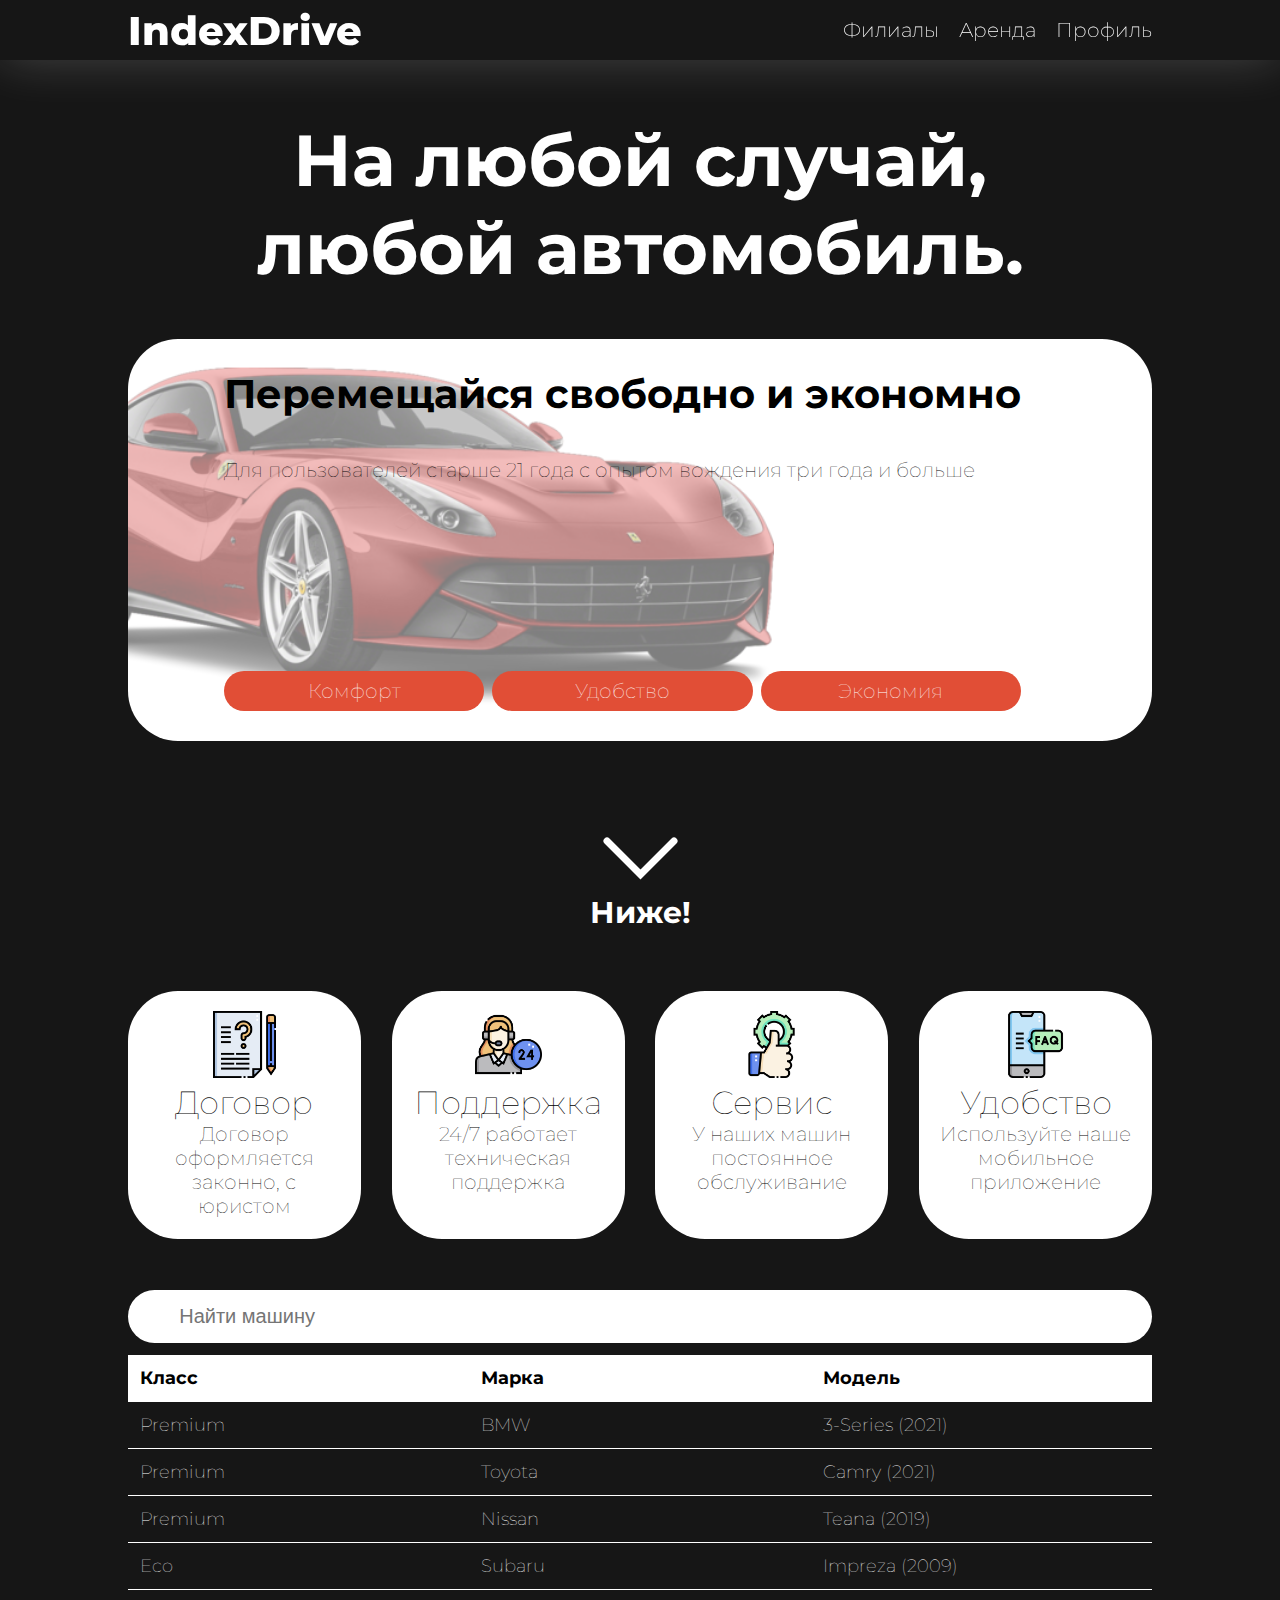
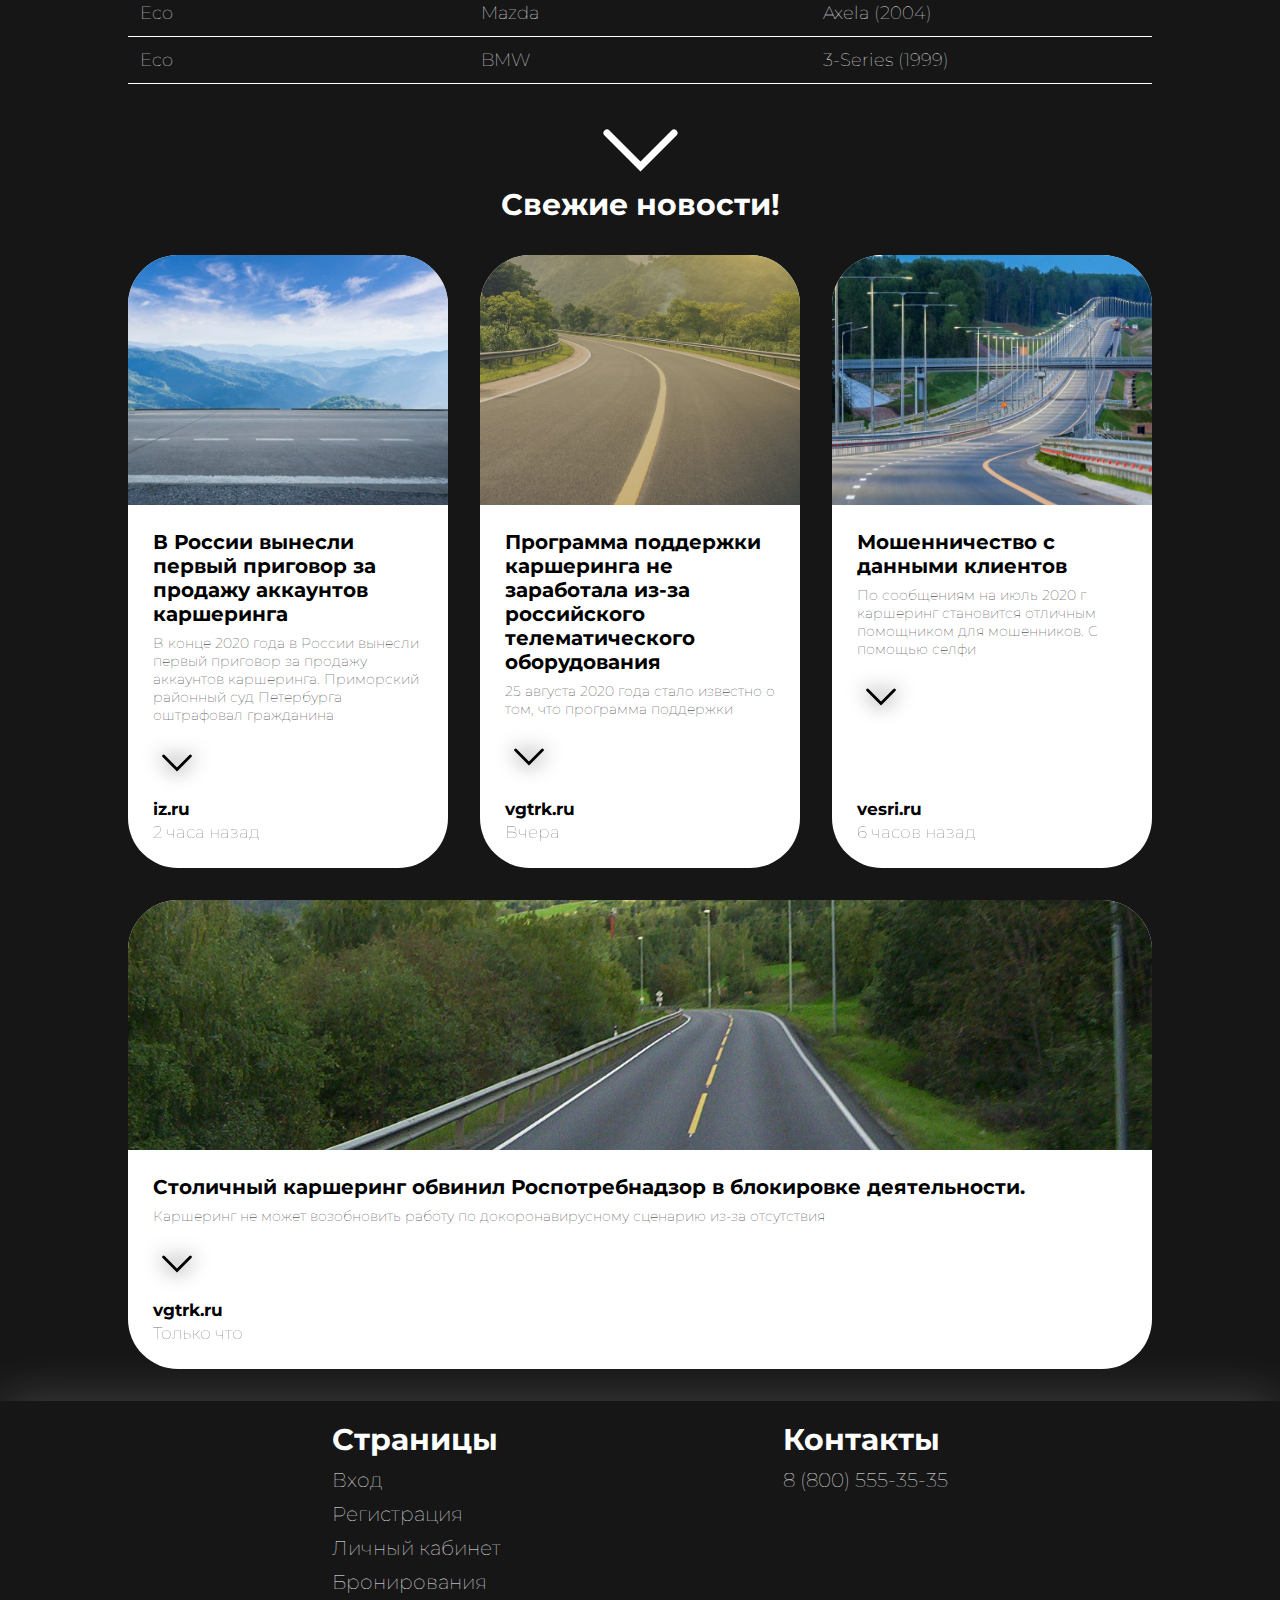
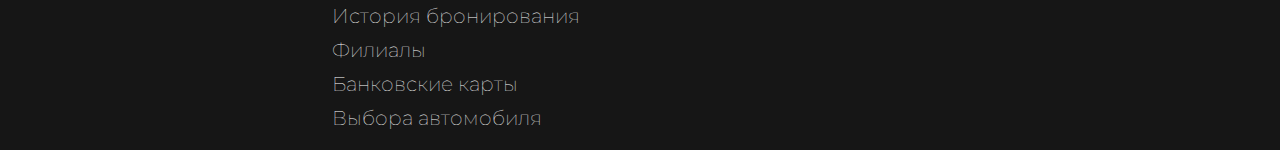
<file: index.html>
<!DOCTYPE html>
<html lang="ru">

<head>
    <meta charset="UTF-8">
    <meta http-equiv="X-UA-Compatible" content="IE=edge">
    <meta name="viewport" content="width=device-width, initial-scale=1.0">
    <link rel="stylesheet" href="css/index.css">
    <link rel="preconnect" href="https://fonts.googleapis.com">
    <link rel="preconnect" href="https://fonts.gstatic.com" crossorigin>
    <link href="https://fonts.googleapis.com/css2?family=Montserrat:wght@500&display=swap" rel="stylesheet">
    <title>IndexDrive</title>
</head>

<body>
    <header id="navbar" class="header">
        <div class="container">
            <div class="header-body flex flex-jb flex-ac">
                <a href="#" class="header-logo">IndexDrive</a>
                <div class="header-burger">
                    <span></span>
                </div>
                <nav class="header-menu">
                    <ul class="header-list flex">
                        <li><a class="header-link" href="branches.html">Филиалы</a></li>
                        <li><a class="header-link" href="booking.html">Аренда</a></li>
                        <li><a class="header-link" href="profile.html">Профиль</a></li>
                    </ul>
                </nav>
            </div>
        </div>
    </header>


    <main class="container">
        <section class="promo">
            <div class="first-slogan flex flex-ac">
                <h1>
                    На любой случай,
                    <br>
                    любой автомобиль.
                </h1>
            </div>

            <div class="first-item flex flex-ja flex-ac">
                <div class="first-item-description flex flex-d-col flex-jb">
                    <div>
                        <h1>Перемещайся свободно и экономно</h1>
                        <div>Для пользователей старше 21 года с опытом вождения три года и больше</div>
                    </div>
                    <div class="first-item-links">
                        <div class="first-item-link">Комфорт</div>
                        <div class="first-item-link">Удобство</div>
                        <div class="first-item-link">Экономия</div>
                    </div>
                </div>
                <div class="first-item-image">
                    <img src="images/cars/car.-png-Images-Free-Transparent.png" alt="">
                </div>
            </div>
            <div class="flex flex-ja">
                <a class="updown flex flex-d-col flex-ac " href="#next">
                    <div class="updown-item flex flex-ac">
                        <img src="images/svg/down-arrow.svg" alt="">
                    </div>
                    <h2>Ниже!</h2>
                </a>
            </div>
        </section>
        <section class="product flex flex-ac" id="next">
            <div>
                <div class="cards flex flex-ac flex-jb flex-wr">
                    <div class="card flex flex-d-col">
                        <div class="card-image"><img src="images/svg/service1.png" alt=""></div>
                        <div class="card-title">Договор</div>
                        <div class="card-text">Договор оформляется законно, с юристом</div>
                    </div>
                    <div class="card flex flex-d-col">
                        <div class="card-image"><img src="images/svg/service2.png" alt=""></div>
                        <div class="card-title">Поддержка</div>
                        <div class="card-text">24/7 работает техническая поддержка</div>
                    </div>
                    <div class="card flex flex-d-col">
                        <div class="card-image"><img src="images/svg/service3.png" alt=""></div>
                        <div class="card-title">Сервис</div>
                        <div class="card-text">У наших машин постоянное обслуживание</div>
                    </div>
                    <div class="card flex flex-d-col">
                        <div class="card-image"><img src="images/svg/service4.png" alt=""></div>
                        <div class="card-title">Удобство</div>
                        <div class="card-text">Используйте наше мобильное приложение</div>
                    </div>
                </div>
                <div class="search">
                    <div>
                        <input type="text" id="myInput" onkeyup="myFunction()" placeholder="Найти машину">
                    </div>

                    <table id="myTable">
                        <tr class="top">
                            <th style="width:33.3%;">Класс</th>
                            <th style="width:33.3%;">Марка</th>
                            <th style="width:33.3%;">Модель</th>
                        </tr>
                        <tr>
                            <td>Premium</td>
                            <td>BMW</td>
                            <td>3-Series (2021)</td>
                        </tr>
                        <tr>
                            <td>Premium</td>
                            <td>Toyota</td>
                            <td>Camry (2021)</td>
                        </tr>
                        <tr>
                            <td>Premium</td>
                            <td>Nissan</td>
                            <td>Teana (2019)</td>
                        </tr>
                        <tr>
                            <td>Eco</td>
                            <td>Subaru</td>
                            <td>Impreza (2009)</td>
                        </tr>
                        <tr>
                            <td>Eco</td>
                            <td>Mazda</td>
                            <td>Axela (2004)</td>
                        </tr>
                        <tr>
                            <td>Eco</td>
                            <td>BMW</td>
                            <td>3-Series (1999)</td>
                        </tr>
                    </table>
                </div>
                <div class="flex flex-ja flex-ac">
                    <a class="updown flex flex-d-col flex-ac " href="#news">
                        <div class="updown-item flex flex-ac">
                            <img src="images/svg/down-arrow.svg" alt="">
                        </div>
                        <h2>Свежие новости!</h2>
                    </a>
                </div>
            </div>
        </section>
        <section>
            <div class="container-news" id="news">
                <div class="card-news">
                    <div class="card__head">
                        <img src="images/roads/empty-highway-asphalt-road-beautiful-sky_51195-3950.jpg" alt="">
                    </div>
                    <div class="card__body">
                        <input type="checkbox" class="read-more-state" id="post-1" />
                        <h4>В России вынесли первый приговор за продажу аккаунтов каршеринга</h4>
                        <p class="read-more-wrap">
                            В конце 2020 года в России вынесли первый приговор за продажу аккаунтов каршеринга.
                            Приморский районный суд Петербурга оштрафовал гражданина
                            <span class="read-more-target">
                                РФ Романа Амелина на 50 тыс.
                                рублей. Как сообщает РАПСИ со ссылкой на Объединенную пресс-службу судов Петербурга,
                                21-летний
                                молодой человек обвинялся по части 2 статьи 272 УК РФ (неправомерный доступ к
                                компьютерной
                                информации, совершенный из корыстной заинтересованности).
                            </span>
                        </p>
                        <label for="post-1" class="read-more-trigger"><svg width="30" height="auto" viewBox="0 0 75 43"
                                fill="none" xmlns="http://www.w3.org/2000/svg">
                                <path d="M4 4L37.5 37.5L71 4" stroke="black" stroke-width="7" stroke-linecap="round" />
                            </svg></label>
                    </div>
                    <div class="card__footer">
                        <div class="user">
                            <div class="user__info">
                                <h5>iz.ru</h5>
                                <small>2 часа назад</small>
                            </div>
                        </div>
                    </div>
                </div>
                <div class="card-news">
                    <div class="card__head">
                        <img src="images/roads/road.jpeg" alt="">
                    </div>
                    <div class="card__body">
                        <input type="checkbox" class="read-more-state" id="post-2" />
                        <h4>Программа поддержки каршеринга не заработала из-за российского телематического оборудования
                        </h4>
                        <p class="read-more-wrap">
                            25 августа 2020 года стало известно о том, что программа поддержки
                            <span class="read-more-target">
                                каршеринга, которая была
                                анонсирована ещё в апреле на совещании у президента РФ Владимира Путина, так и не
                                заработала.
                            </span>
                        </p>
                        <label for="post-2" class="read-more-trigger"><svg width="30" height="auto" viewBox="0 0 75 43"
                                fill="none" xmlns="http://www.w3.org/2000/svg">
                                <path d="M4 4L37.5 37.5L71 4" stroke="black" stroke-width="7" stroke-linecap="round" />
                            </svg></label>
                    </div>
                    <div class="card__footer">
                        <div class="user">
                            <div class="user__info">
                                <h5>vgtrk.ru</h5>
                                <small>Вчера</small>
                            </div>
                        </div>
                    </div>
                </div>
                <div class="card-news">
                    <div class="card__head">
                        <img src="images/roads/m11-1024x576.jpg" alt="">
                    </div>
                    <div class="card__body">
                        <input type="checkbox" class="read-more-state" id="post-3" />
                        <h4>Мошенничество с данными клиентов</h4>
                        <p class="read-more-wrap">
                            По сообщениям на июль 2020 г каршеринг становится отличным помощником для мошенников. С
                            помощью селфи
                            <span class="read-more-target">
                                клиентов с паспортом на людей берут кредиты в микрофинансовых компаниях.
                                Также базы каршерингов используют для звонков из фальшивой службы безопасности банков -
                                так
                                можно узнать наличие денег на счёте, данные банковских карт.
                            </span>
                        </p>
                        <label for="post-3" class="read-more-trigger"><svg width="30" height="auto" viewBox="0 0 75 43"
                                fill="none" xmlns="http://www.w3.org/2000/svg">
                                <path d="M4 4L37.5 37.5L71 4" stroke="black" stroke-width="7" stroke-linecap="round" />
                            </svg></label>
                    </div>
                    <div class="card__footer">
                        <div class="user">
                            <div class="user__info">
                                <h5>vesri.ru</h5>
                                <small>6 часов назад</small>
                            </div>
                        </div>
                    </div>
                </div>
                <div class="card-news">
                    <div class="card__head">
                        <img src="images/roads/Road_in_Norway.jpg" alt="">
                    </div>
                    <div class="card__body">
                        <input type="checkbox" class="read-more-state" id="post-4" />
                        <h4>Столичный каршеринг обвинил Роспотребнадзор в блокировке деятельности.</h4>
                        <p class="read-more-wrap">
                            Каршеринг не может возобновить работу по докоронавирусному сценарию из-за отсутствия
                            <span class="read-more-target">
                                предписаний Роспотребнадзора. Представители сервисов обвинили ведомство в блокировке их
                                деятельности и 9 июня направили коллективное обращение.
                            </span>
                        </p>
                        <label for="post-4" class="read-more-trigger"><svg width="30" height="auto" viewBox="0 0 75 43"
                                fill="none" xmlns="http://www.w3.org/2000/svg">
                                <path d="M4 4L37.5 37.5L71 4" stroke="black" stroke-width="7" stroke-linecap="round" />
                            </svg></label>
                    </div>
                    <div class="card__footer">
                        <div class="user">
                            <div class="user__info">
                                <h5>vgtrk.ru</h5>
                                <small>Только что</small>
                            </div>
                        </div>
                    </div>
                </div>
            </div>
        </section>
    </main>

    <footer>
        <section class="footer container flex flex-wr">
            <div class="footer-block">
                <h2 class="footer-block-head">Страницы</h2>
                <ul class="footer-block-body">
                    <li><a class="footer-item" href="login.html">Вход</a></li>
                    <li><a class="footer-item" href="register.html">Регистрация</a></li>
                    <li><a class="footer-item" href="profile.html">Личный кабинет</a></li>
                    <li><a class="footer-item" href="booking.html">Бронирования</a></li>
                    <li><a class="footer-item" href="history.html">История бронирования</a></li>
                    <li><a class="footer-item" href="branches.html">Филиалы</a></li>
                    <li><a class="footer-item" href="cards.html">Банковские карты</a></li>
                    <li><a class="footer-item" href="car-select.html">Выбора автомобиля</a></li>
                </ul>
            </div>
            <div class="footer-block">
                <h2 class="footer-block-head">Контакты</h2>
                <ul class="footer-block-body">
                    <li>8 (800) 555-35-35</li>
                </ul>
            </div>
        </section>
    </footer>
    <script src="https://cdnjs.cloudflare.com/ajax/libs/jquery/3.6.3/jquery.min.js"
        integrity="sha512-STof4xm1wgkfm7heWqFJVn58Hm3EtS31XFaagaa8VMReCXAkQnJZ+jEy8PCC/iT18dFy95WcExNHFTqLyp72eQ=="
        crossorigin="anonymous" referrerpolicy="no-referrer"></script>
    <script src="js/index.js"></script>
</body>

</html>
</file>
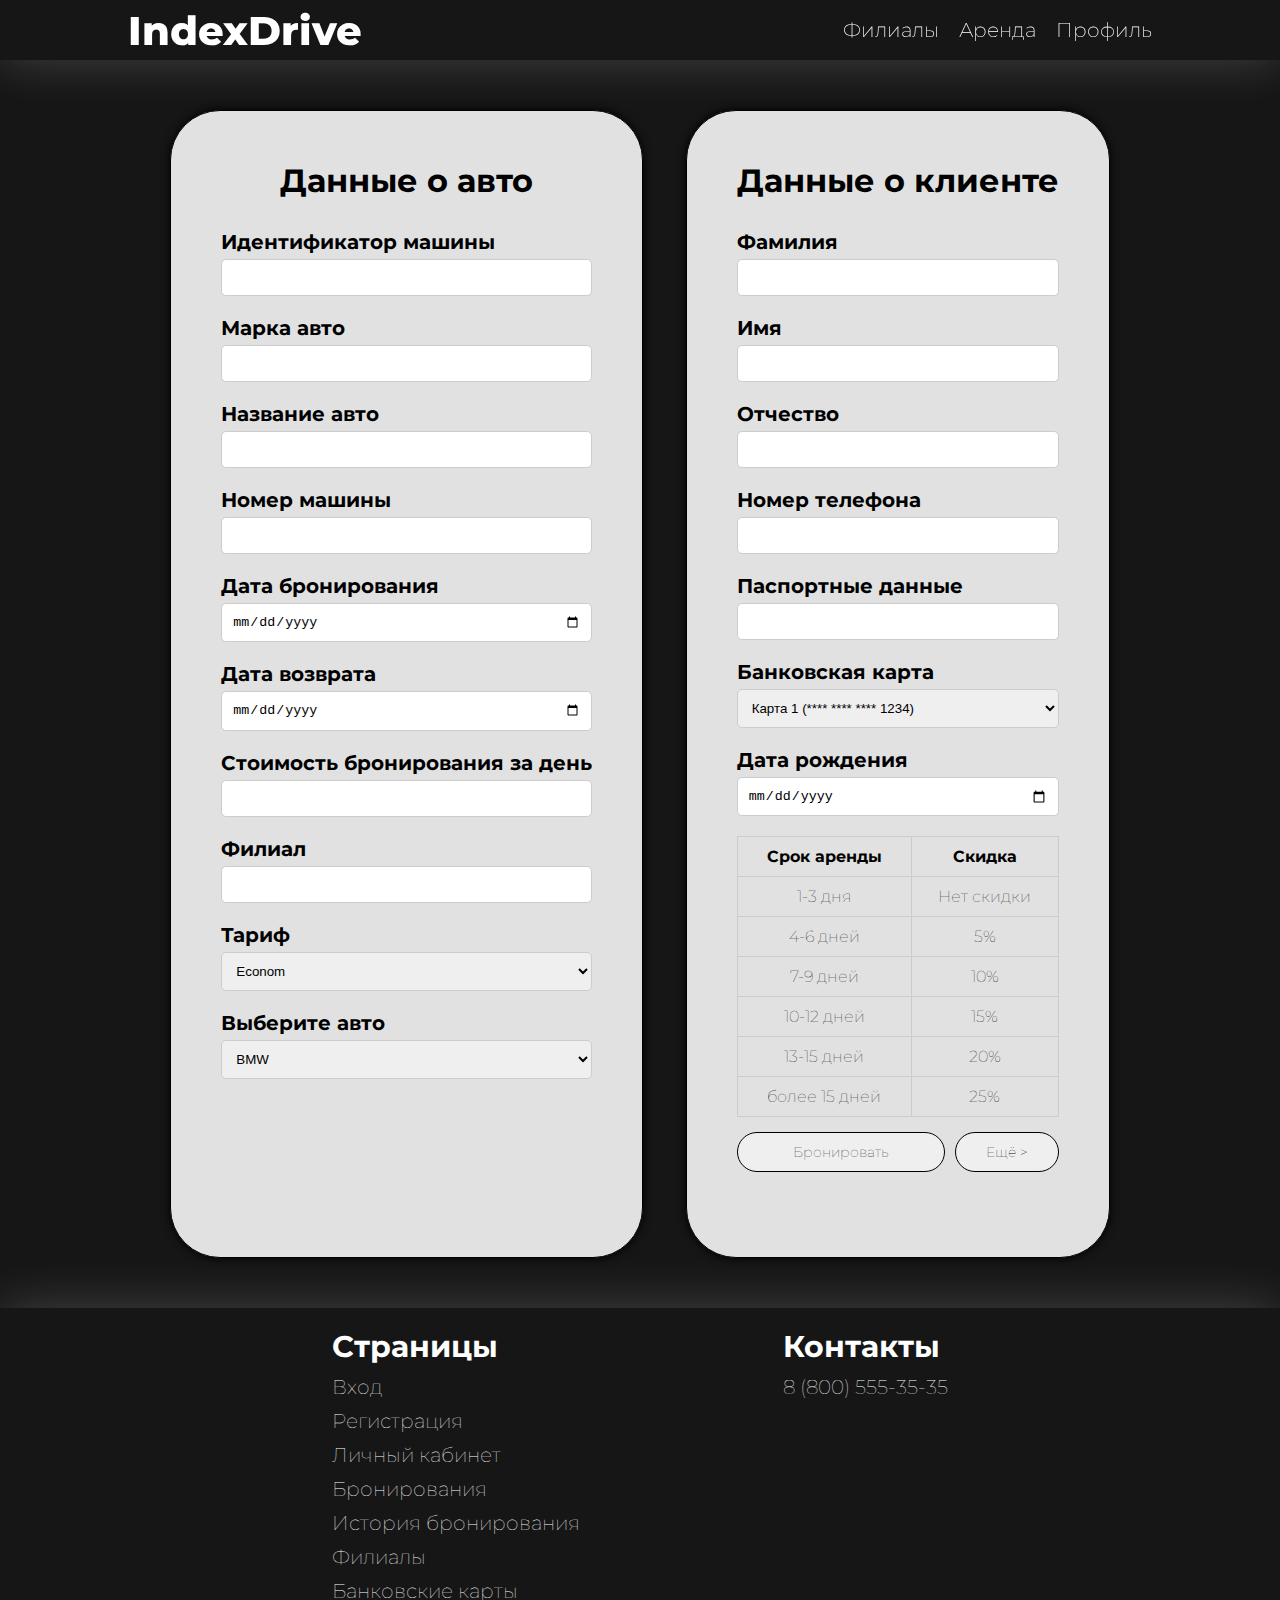
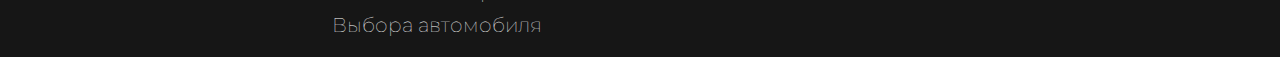
<file: booking.html>
<!DOCTYPE html>
<html lang="ru">

<head>
    <meta charset="UTF-8">
    <meta http-equiv="X-UA-Compatible" content="IE=edge">
    <meta name="viewport" content="width=device-width, initial-scale=1.0">
    <link rel="stylesheet" href="css/index.css">
    <link rel="preconnect" href="https://fonts.googleapis.com">
    <link rel="preconnect" href="https://fonts.gstatic.com" crossorigin>
    <link href="https://fonts.googleapis.com/css2?family=Montserrat:wght@500&display=swap" rel="stylesheet">
    <title>IndexDrive</title>
</head>

<body>
    <header id="navbar" class="header">
        <div class="container">
            <div class="header-body flex flex-jb flex-ac">
                <a href="index.html" class="header-logo">IndexDrive</a>
                <div class="header-burger">
                    <span></span>
                </div>
                <nav class="header-menu">
                    <ul class="header-list flex">
                        <li><a class="header-link" href="branches.html">Филиалы</a></li>
                        <li><a class="header-link" href="booking.html">Аренда</a></li>
                        <li><a class="header-link" href="#">Профиль</a></li>
                    </ul>
                </nav>
            </div>
        </div>
    </header>


    <main class="container">
        <section class="auto-client flex flex-wr flex-je">
            <form method="post">
                <h1>Данные о авто</h1>
                <div class="form-group">
                    <label for="ID">Идентификатор машины</label>
                    <input type="number" id="ID" name="ID" required="">
                </div>
                <div class="form-group">
                    <label for="mark">Марка авто</label>
                    <input type="text" id="mark" name="mark" required="">
                </div>
                <div class="form-group">
                    <label for="password">Название авто</label>
                    <input type="text" id="name-auto" name="name-auto" required="">
                </div>
                <div class="form-group">
                    <label for="num-auto">Номер машины</label>
                    <input type="text" id="num-auto" name="num-auto" required="">
                </div>
                <div class="form-group">
                    <label for="date-book">Дата бронирования</label>
                    <input type="date" id="date-book" name="date-book" required="">
                </div>
                <div class="form-group">
                    <label for="date-return">Дата возврата</label>
                    <input type="date" id="date-return" name="date-return" required="">
                </div>
                <div class="form-group">
                    <label for="coast">Стоимость бронирования за день</label>
                    <input type="number" id="coast" name="coast" required="">
                </div>
                <div class="form-group">
                    <label for="branch">Филиал</label>
                    <input type="password" id="branch" name="branch" required="">
                </div>
                <div class="form-group">
                    <label for="tarif">Тариф</label>
                    <select>
                        <option value="Econom">Econom</option>
                        <option value="Premium">Premium</option>
                    </select>
                </div>
                <div class="form-group">
                    <label for="tarif">Выберите авто</label>
                    <select>
                        <option value="BMW">BMW</option>
                        <option value="Toyota">Toyota</option>
                        <option value="Nissan">Nissan</option>
                        <option value="Subaru">Subaru</option>
                        <option value="Mazda">Mazda</option>
                    </select>

                </div>
            </form>
            <form method="post">
                <h1>Данные о клиенте</h1>
                <div class="form-group">
                    <label for="ID">Фамилия</label>
                    <input type="text" id="ID" name="ID" required="">
                </div>
                <div class="form-group">
                    <label for="ID">Имя</label>
                    <input type="text" id="ID" name="ID" required="">
                </div>
                <div class="form-group">
                    <label for="mark">Отчество</label>
                    <input type="text" id="mark" name="mark" required="">
                </div>
                <div class="form-group">
                    <label for="password">Номер телефона</label>
                    <input type="number" id="name-auto" name="name-auto" required="">
                </div>
                <div class="form-group">
                    <label for="num-auto">Паспортные данные</label>
                    <input type="number" id="num-auto" name="num-auto" required="">
                </div>
                <div class="form-group">
                    <label for="date-book">Банковская карта</label>
                    <select>
                        <option value="**** **** **** 1234">Карта 1 (**** **** **** 1234)</option>
                        <option value="**** **** **** 5678">Карта 2 (**** **** **** 5678)</option>
                    </select>
                </div>
                <div class="form-group">
                    <label for="date-return">Дата рождения</label>
                    <input type="date" id="date-return" name="date-return" required="">
                </div>
                <div class="form-group">
                    <table>
                        <thead>
                            <tr>
                                <th>Срок аренды</th>
                                <th>Скидка</th>
                            </tr>
                        </thead>
                        <tbody>
                            <tr>
                                <td>1-3 дня</td>
                                <td>Нет скидки</td>
                            </tr>
                            <tr>
                                <td>4-6 дней</td>
                                <td>5%</td>
                            </tr>
                            <tr>
                                <td>7-9 дней</td>
                                <td>10%</td>
                            </tr>
                            <tr>
                                <td>10-12 дней</td>
                                <td>15%</td>
                            </tr>
                            <tr>
                                <td>13-15 дней</td>
                                <td>20%</td>
                            </tr>
                            <tr>
                                <td>более 15 дней</td>
                                <td>25%</td>
                            </tr>
                        </tbody>
                    </table>
                    <div class="booking-btn">
                        <button type="submit">Бронировать</button>
                        <button>Ещё ></button>
                    </div>
            </form>
        </section>
    </main>

    <footer>
        <section class="footer container flex flex-wr">
            <div class="footer-block">
                <h2 class="footer-block-head">Страницы</h2>
                <ul class="footer-block-body">
                    <li><a class="footer-item" href="login.html">Вход</a></li>
                    <li><a class="footer-item" href="register.html">Регистрация</a></li>
                    <li><a class="footer-item" href="profile.html">Личный кабинет</a></li>
                    <li><a class="footer-item" href="booking.html">Бронирования</a></li>
                    <li><a class="footer-item" href="history.html">История бронирования</a></li>
                    <li><a class="footer-item" href="branches.html">Филиалы</a></li>
                    <li><a class="footer-item" href="cards.html">Банковские карты</a></li>
                    <li><a class="footer-item" href="car-select.html">Выбора автомобиля</a></li>
                </ul>
            </div>
            <div class="footer-block">
                <h2 class="footer-block-head">Контакты</h2>
                <ul class="footer-block-body">
                    <li>8 (800) 555-35-35</li>
                </ul>
            </div>
        </section>
    </footer>
    <script src="https://cdnjs.cloudflare.com/ajax/libs/jquery/3.6.3/jquery.min.js"
        integrity="sha512-STof4xm1wgkfm7heWqFJVn58Hm3EtS31XFaagaa8VMReCXAkQnJZ+jEy8PCC/iT18dFy95WcExNHFTqLyp72eQ=="
        crossorigin="anonymous" referrerpolicy="no-referrer"></script>
    <script src="js/index.js"></script>
</body>

</html>
</file>
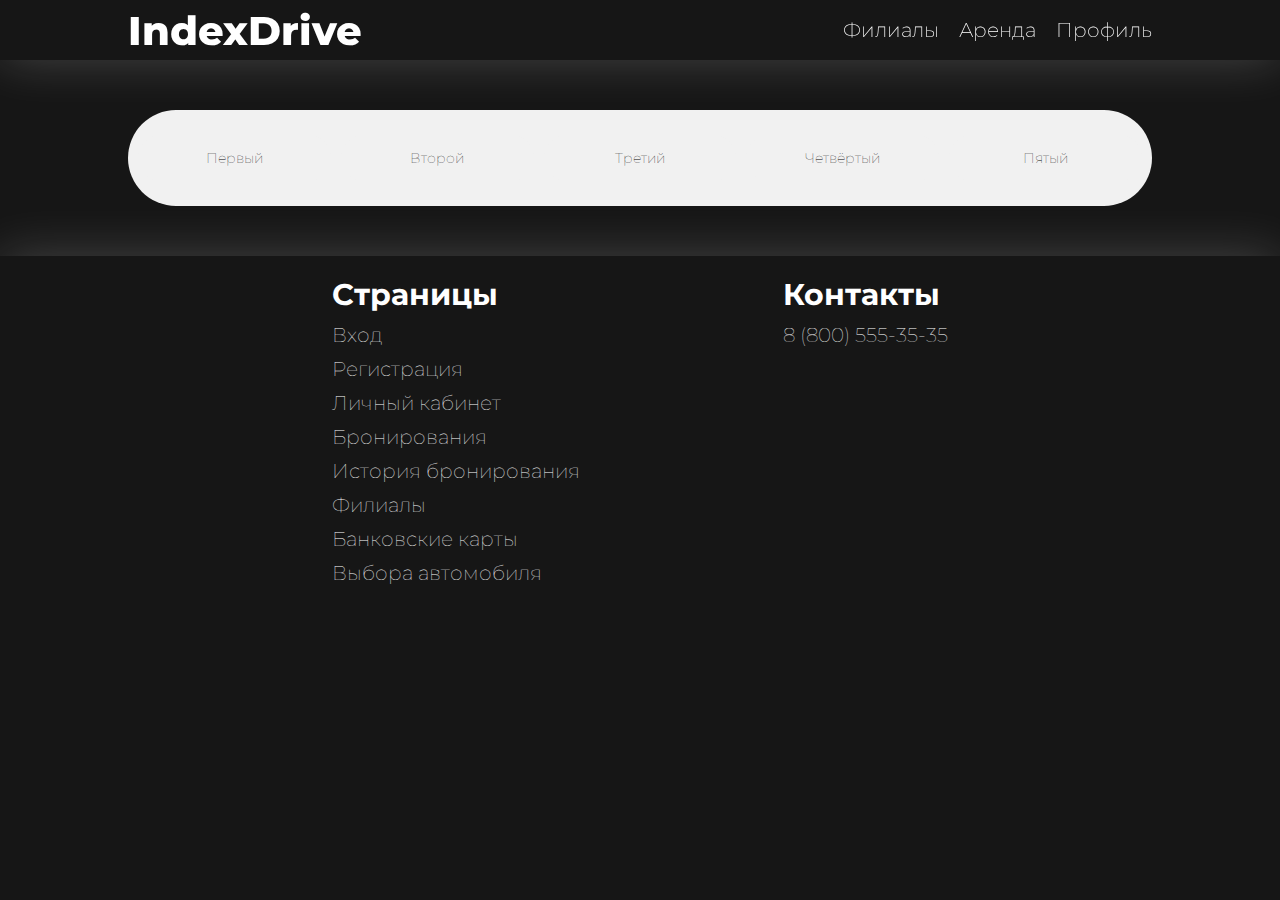
<file: branches.html>
<!DOCTYPE html>
<html lang="ru">

<head>
    <meta charset="UTF-8">
    <meta http-equiv="X-UA-Compatible" content="IE=edge">
    <meta name="viewport" content="width=device-width, initial-scale=1.0">
    <link rel="stylesheet" href="css/index.css">
    <link rel="preconnect" href="https://fonts.googleapis.com">
    <link rel="preconnect" href="https://fonts.gstatic.com" crossorigin>
    <link href="https://fonts.googleapis.com/css2?family=Montserrat:wght@500&display=swap" rel="stylesheet">
    <title>IndexDrive</title>
</head>

<body>
    <header id="navbar" class="header">
        <div class="container">
            <div class="header-body flex flex-jb flex-ac">
                <a href="index.html" class="header-logo">IndexDrive</a>
                <div class="header-burger">
                    <span></span>
                </div>
                <nav class="header-menu">
                    <ul class="header-list flex">
                        <li><a class="header-link" href="branches.html">Филиалы</a></li>
                        <li><a class="header-link" href="booking.html">Аренда</a></li>
                        <li><a class="header-link" href="#">Профиль</a></li>
                    </ul>
                </nav>
            </div>
        </div>
    </header>


    <main class="container">
        <section class="map-of-branches">
            <!-- Tab links -->
            <div class="tab flex">
                <button class="tablinks" onclick="openCity(event, 'first')">Первый </button>
                <button class="tablinks" onclick="openCity(event, 'second')">Второй</button>
                <button class="tablinks" onclick="openCity(event, 'third')">Третий</button>
                <button class="tablinks" onclick="openCity(event, 'fourth')">Четвёртый</button>
                <button class="tablinks" onclick="openCity(event, 'fifth')">Пятый</button>
            </div>

            <!-- Tab content -->
            <div id="first" class="tabcontent">
                <h3>Филиал</h3>
                <p>Подольская ул., 20, Санкт-Петербург, 190013</p>
                <iframe
                    src="https://www.google.com/maps/embed?pb=!1m18!1m12!1m3!1d64016.50106831493!2d30.249518585742!3d59.90698899729604!2m3!1f0!2f0!3f0!3m2!1i1024!2i768!4f13.1!3m3!1m2!1s0x469631fd5a7733f3%3A0x24e27e972effa7f1!2sLightrentcars!5e0!3m2!1sru!2sru!4v1684759564259!5m2!1sru!2sru"
                    width="100%" height="100%" style="border:0; border-radius: 30px;" allowfullscreen="" loading="lazy"
                    referrerpolicy="no-referrer-when-downgrade"></iframe>
                <div class="container-news">
                    <div class="card-news">
                        <div class="card_head"><img src="images/cars/creta-Car-PNG-Image.png" alt=""></div>
                        <div class="card__footer">Hyundai Creta</div>
                    </div>
                    <div class="card-news">
                        <div class="card__head"><img src="images/cars/camry.webp" alt=""></div>
                        <div class="card__footer">Toyota Camry</div>
                    </div>
                    <div class="card-news">
                        <div class="card_head"><img
                                src="images/cars/car-transparent-png-pictures-icons-and-png-backgrounds-6.png" alt="">
                        </div>
                        <div class="card__footer">Volkswagen Polo</div>
                    </div>
                </div>
            </div>

            <div id="second" class="tabcontent">
                <h3>Филиал</h3>
                <p>Лиговский пр., 74, 1.2 этаж, Санкт-Петербург, 191040</p>
                <iframe
                    src="https://www.google.com/maps/embed?pb=!1m18!1m12!1m3!1d64016.50106831493!2d30.249518585742!3d59.90698899729604!2m3!1f0!2f0!3f0!3m2!1i1024!2i768!4f13.1!3m3!1m2!1s0x469631b1782c78e5%3A0xa2756adbb5b0901d!2zQ09MRVNBLkNPTSwg0L_RgNC-0LrQsNGC0L3QsNGPINC60L7QvNC_0LDQvdC40Y8!5e0!3m2!1sru!2sru!4v1684760075601!5m2!1sru!2sru"
                    width="100%" height="100%" style="border:0; border-radius: 30px;" allowfullscreen="" loading="lazy"
                    referrerpolicy="no-referrer-when-downgrade"></iframe>
                <div class="container-news">
                    <div class="card-news">
                        <div class="card_head"><img src="images/cars/5-2-toyota-car-png.png" alt=""></div>
                        <div class="card__footer">Hyundai Creta</div>
                    </div>
                    <div class="card-news">
                        <div class="card__head"><img src="images/cars/camry.webp" alt=""></div>
                        <div class="card__footer">Toyota Camry</div>
                    </div>
                    <div class="card-news">
                        <div class="card_head"><img
                                src="images/cars/car-transparent-png-pictures-icons-and-png-backgrounds-6.png" alt="">
                        </div>
                        <div class="card__footer">Volkswagen Polo</div>
                    </div>
                </div>
            </div>

            <div id="third" class="tabcontent">
                <h3>Филиал</h3>
                <p>Малый проспект Васильевского острова, 62к1, Санкт-Петербург, 199178</p>
                <iframe
                    src="https://www.google.com/maps/embed?pb=!1m18!1m12!1m3!1d64016.50106831493!2d30.249518585742!3d59.90698899729604!2m3!1f0!2f0!3f0!3m2!1i1024!2i768!4f13.1!3m3!1m2!1s0x469630f251633d53%3A0x374d3545c84d0c06!2sDayDream!5e0!3m2!1sru!2sru!4v1684760125861!5m2!1sru!2sru"
                    width="100%" height="100%" style="border:0; border-radius: 30px;" allowfullscreen="" loading="lazy"
                    referrerpolicy="no-referrer-when-downgrade"></iframe>
                <div class="container-news">
                    <div class="card-news">
                        <div class="card_head"><img src="images/cars/creta-Car-PNG-Image.png" alt=""></div>
                        <div class="card__footer">Hyundai Creta</div>
                    </div>
                    <div class="card-news">
                        <div class="card_head"><img src="images/cars/PNGPIX-COM-Buick-Avista-Blue-Car-PNG-Image.png"
                                alt="">
                        </div>
                        <div class="card__footer">Volkswagen Polo</div>
                    </div>
                    <div class="card-news">
                        <div class="card__head"><img src="images/cars/camry.webp" alt=""></div>
                        <div class="card__footer">Toyota Camry</div>
                    </div>
                </div>
            </div>

            <div id="fourth" class="tabcontent">
                <h3>Филиал</h3>
                <p>ул. Комсомола, 35, Санкт-Петербург, 195009</p>
                <iframe
                    src="https://www.google.com/maps/embed?pb=!1m18!1m12!1m3!1d64016.50106831493!2d30.249518585742!3d59.90698899729604!2m3!1f0!2f0!3f0!3m2!1i1024!2i768!4f13.1!3m3!1m2!1s0x469631799da4a91f%3A0xe5db1cba098d1df7!2z0KHQuNGC0Lgt0KDQtdC90YI!5e0!3m2!1sru!2sru!4v1684760561295!5m2!1sru!2sru"
                    width="100%" height="100%" style="border:0; border-radius: 30px;" allowfullscreen="" loading="lazy"
                    referrerpolicy="no-referrer-when-downgrade"></iframe>
                <div class="container-news">
                    <div class="card-news">
                        <div class="card__head"><img src="images/cars/camry.webp" alt=""></div>
                        <div class="card__footer">Toyota Camry</div>
                    </div>
                    <div class="card-news">
                        <div class="card_head"><img src="images/cars/creta-Car-PNG-Image.png" alt=""></div>
                        <div class="card__footer">Hyundai Creta</div>
                    </div>
                    <div class="card-news">
                        <div class="card_head"><img
                                src="images/cars/car-transparent-png-pictures-icons-and-png-backgrounds-6.png" alt="">
                        </div>
                        <div class="card__footer">Volkswagen Polo</div>
                    </div>
                </div>
            </div>

            <div id="fifth" class="tabcontent">
                <h3>Филиал</h3>
                <p>ул. Савушкина, 126А, Санкт-Петербург, 197374</p>
                <iframe
                    src="https://www.google.com/maps/embed?pb=!1m18!1m12!1m3!1d63881.516386614945!2d30.142058563769346!3d59.97697764589123!2m3!1f0!2f0!3f0!3m2!1i1024!2i768!4f13.1!3m3!1m2!1s0x469636621cf57741%3A0x1db989d1d8568fe5!2sBrilliant%20Cars!5e0!3m2!1sru!2sru!4v1684760589411!5m2!1sru!2sru"
                    width="100%" height="100%" style="border:0; border-radius: 30px;" allowfullscreen="" loading="lazy"
                    referrerpolicy="no-referrer-when-downgrade"></iframe>
                <div class="container-news">
                    <div class="card-news">
                        <div class="card_head"><img
                                src="images/cars/car-transparent-png-pictures-icons-and-png-backgrounds-6.png" alt="">
                        </div>
                        <div class="card__footer">Volkswagen Polo</div>
                    </div>
                    <div class="card-news">
                        <div class="card_head"><img src="images/cars/creta-Car-PNG-Image.png" alt=""></div>
                        <div class="card__footer">Hyundai Creta</div>
                    </div>
                    <div class="card-news">
                        <div class="card__head"><img src="images/cars/camry.webp" alt=""></div>
                        <div class="card__footer">Toyota Camry</div>
                    </div>
                </div>
            </div>
        </section>
    </main>

    <footer>
        <section class="footer container flex flex-wr">
            <div class="footer-block">
                <h2 class="footer-block-head">Страницы</h2>
                <ul class="footer-block-body">
                    <li><a class="footer-item" href="login.html">Вход</a></li>
                    <li><a class="footer-item" href="register.html">Регистрация</a></li>
                    <li><a class="footer-item" href="profile.html">Личный кабинет</a></li>
                    <li><a class="footer-item" href="booking.html">Бронирования</a></li>
                    <li><a class="footer-item" href="history.html">История бронирования</a></li>
                    <li><a class="footer-item" href="branches.html">Филиалы</a></li>
                    <li><a class="footer-item" href="cards.html">Банковские карты</a></li>
                    <li><a class="footer-item" href="car-select.html">Выбора автомобиля</a></li>
                </ul>
            </div>
            <div class="footer-block">
                <h2 class="footer-block-head">Контакты</h2>
                <ul class="footer-block-body">
                    <li>8 (800) 555-35-35</li>
                </ul>
            </div>
        </section>
    </footer>
    <script src="https://cdnjs.cloudflare.com/ajax/libs/jquery/3.6.3/jquery.min.js"
        integrity="sha512-STof4xm1wgkfm7heWqFJVn58Hm3EtS31XFaagaa8VMReCXAkQnJZ+jEy8PCC/iT18dFy95WcExNHFTqLyp72eQ=="
        crossorigin="anonymous" referrerpolicy="no-referrer"></script>
    <script src="js/index.js"></script>
</body>

</html>
</file>
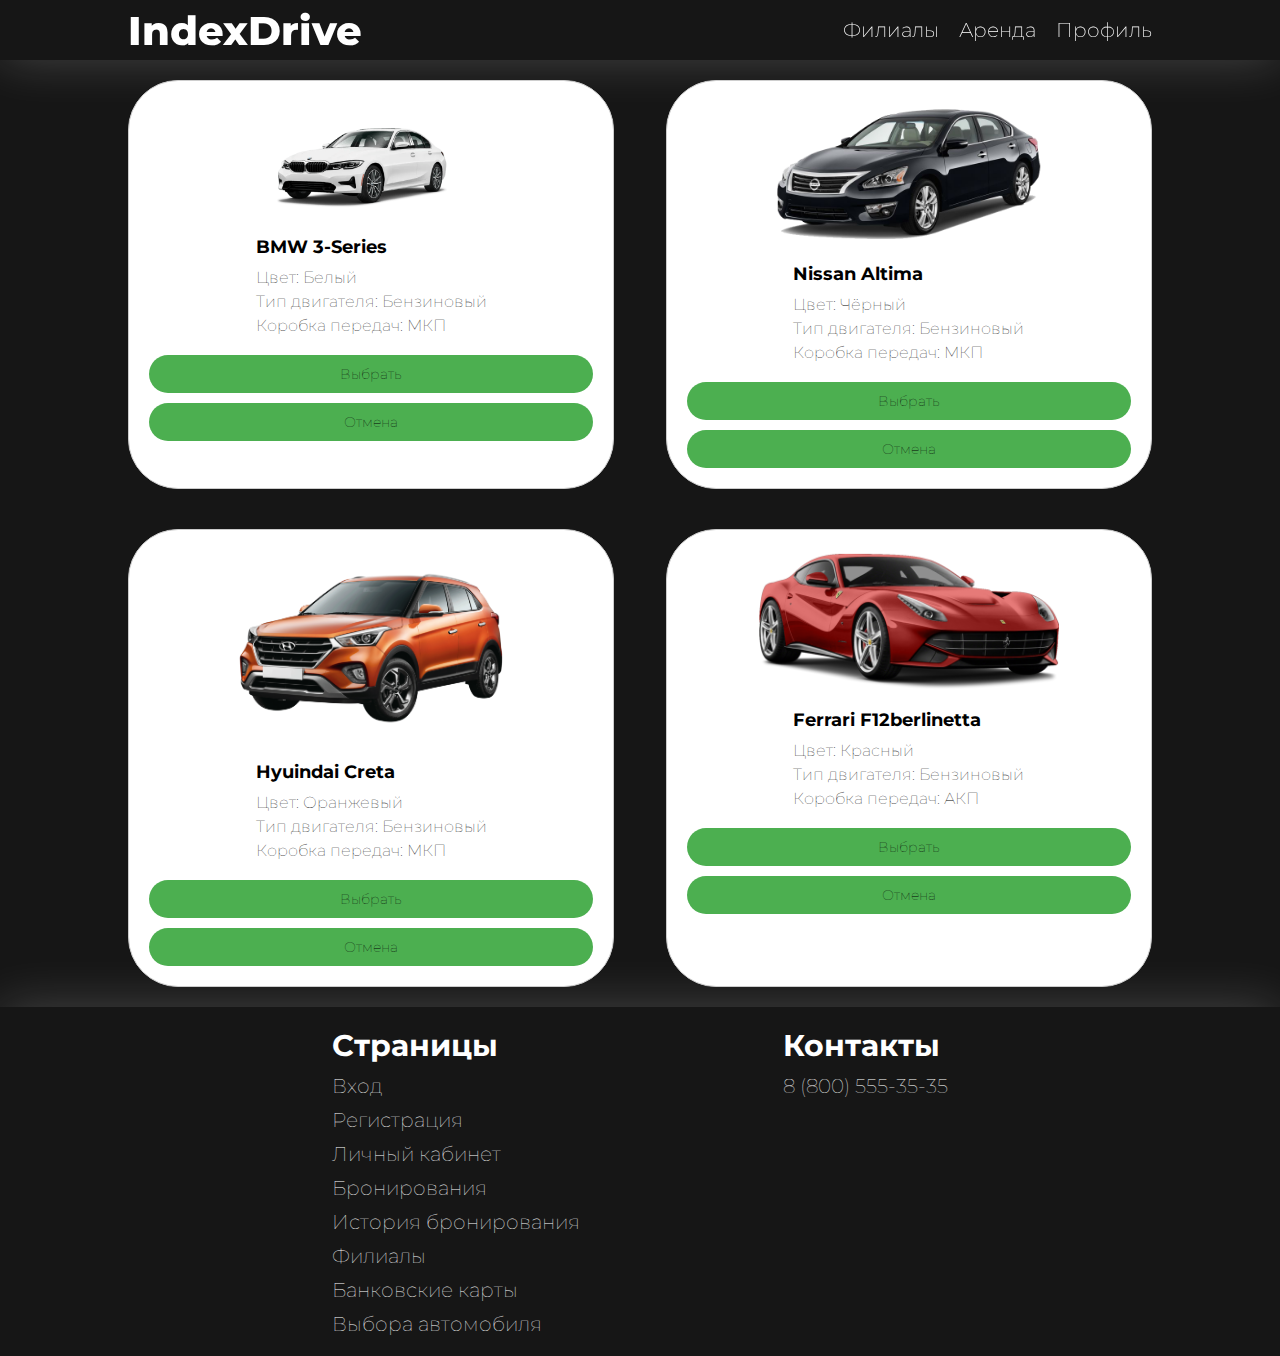
<file: car-select.html>
<!DOCTYPE html>
<html lang="ru">

<head>
    <meta charset="UTF-8">
    <meta http-equiv="X-UA-Compatible" content="IE=edge">
    <meta name="viewport" content="width=device-width, initial-scale=1.0">
    <link rel="stylesheet" href="css/index.css">
    <link rel="preconnect" href="https://fonts.googleapis.com">
    <link rel="preconnect" href="https://fonts.gstatic.com" crossorigin>
    <link href="https://fonts.googleapis.com/css2?family=Montserrat:wght@500&display=swap" rel="stylesheet">
    <link rel="stylesheet" href="https://cdnjs.cloudflare.com/ajax/libs/font-awesome/6.4.0/css/all.min.css"
        integrity="sha512-iecdLmaskl7CVkqkXNQ/ZH/XLlvWZOJyj7Yy7tcenmpD1ypASozpmT/E0iPtmFIB46ZmdtAc9eNBvH0H/ZpiBw=="
        crossorigin="anonymous" referrerpolicy="no-referrer" />
    <title>IndexDrive</title>
</head>

<body>
    <header id="navbar" class="header">
        <div class="container">
            <div class="header-body flex flex-jb flex-ac">
                <a href="index.html" class="header-logo">IndexDrive</a>
                <div class="header-burger">
                    <span></span>
                </div>
                <nav class="header-menu">
                    <ul class="header-list flex">
                        <li><a class="header-link" href="branches.html">Филиалы</a></li>
                        <li><a class="header-link" href="booking.html">Аренда</a></li>
                        <li><a class="header-link" href="#">Профиль</a></li>
                    </ul>
                </nav>
            </div>
        </div>
    </header>


    <main class="container">
        <section>
            <div class="car-wrapper flex flex-wr">
                <div class="car-block">
                    <div class="car-image">
                        <img src="images/cars/2021-BMW-3-Series-hero.png" alt="Car Image">
                    </div>
                    <div class="car-details">
                        <h3>BMW 3-Series</h3>
                        <ul>
                            <li>Цвет: Белый</li>
                            <li>Тип двигателя: Бензиновый</li>
                            <li>Коробка передач: МКП</li>
                        </ul>
                    </div>
                    <div class="car-actions flex flex-d-col">
                        <button class="choose-btn">Выбрать</button>
                        <button class="cancel-btn">Отмена</button>
                    </div>
                </div>
                <div class="car-block">
                    <div class="car-image">
                        <img src="images/cars/5-2-toyota-car-png.png" alt="Car Image">
                    </div>
                    <div class="car-details">
                        <h3>Nissan Altima</h3>
                        <ul>
                            <li>Цвет: Чёрный</li>
                            <li>Тип двигателя: Бензиновый</li>
                            <li>Коробка передач: МКП</li>
                        </ul>
                    </div>
                    <div class="car-actions">
                        <button class="choose-btn">Выбрать</button>
                        <button class="cancel-btn">Отмена</button>
                    </div>
                </div>
                <div class="car-block">
                    <div class="car-image">
                        <img src="images/cars/creta-Car-PNG-Image.png" alt="Car Image">
                    </div>
                    <div class="car-details">
                        <h3>Hyuindai Creta</h3>
                        <ul>
                            <li>Цвет: Оранжевый</li>
                            <li>Тип двигателя: Бензиновый</li>
                            <li>Коробка передач: МКП</li>
                        </ul>
                    </div>
                    <div class="car-actions">
                        <button class="choose-btn">Выбрать</button>
                        <button class="cancel-btn">Отмена</button>
                    </div>
                </div>
                <div class="car-block">
                    <div class="car-image">
                        <img src="images/cars/car.-png-Images-Free-Transparent.png" alt="Car Image">
                    </div>
                    <div class="car-details">
                        <h3>Ferrari F12berlinetta</h3>
                        <ul>
                            <li>Цвет: Красный</li>
                            <li>Тип двигателя: Бензиновый</li>
                            <li>Коробка передач: АКП</li>
                        </ul>
                    </div>
                    <div class="car-actions">
                        <button class="choose-btn">Выбрать</button>
                        <button class="cancel-btn">Отмена</button>
                    </div>
                </div>
                
            </div>
        </section>
    </main>

    <footer>
        <section class="footer container flex flex-wr">
            <div class="footer-block">
                <h2 class="footer-block-head">Страницы</h2>
                <ul class="footer-block-body">
                    <li><a class="footer-item" href="login.html">Вход</a></li>
                    <li><a class="footer-item" href="register.html">Регистрация</a></li>
                    <li><a class="footer-item" href="profile.html">Личный кабинет</a></li>
                    <li><a class="footer-item" href="booking.html">Бронирования</a></li>
                    <li><a class="footer-item" href="history.html">История бронирования</a></li>
                    <li><a class="footer-item" href="branches.html">Филиалы</a></li>
                    <li><a class="footer-item" href="cards.html">Банковские карты</a></li>
                    <li><a class="footer-item" href="car-select.html">Выбора автомобиля</a></li>
                </ul>
            </div>
            <div class="footer-block">
                <h2 class="footer-block-head">Контакты</h2>
                <ul class="footer-block-body">
                    <li>8 (800) 555-35-35</li>
                </ul>
            </div>
        </section>
    </footer>
    <script src="https://cdnjs.cloudflare.com/ajax/libs/jquery/3.6.3/jquery.min.js"
        integrity="sha512-STof4xm1wgkfm7heWqFJVn58Hm3EtS31XFaagaa8VMReCXAkQnJZ+jEy8PCC/iT18dFy95WcExNHFTqLyp72eQ=="
        crossorigin="anonymous" referrerpolicy="no-referrer"></script>
    <script src="js/index.js"></script>
</body>

</html>
</file>
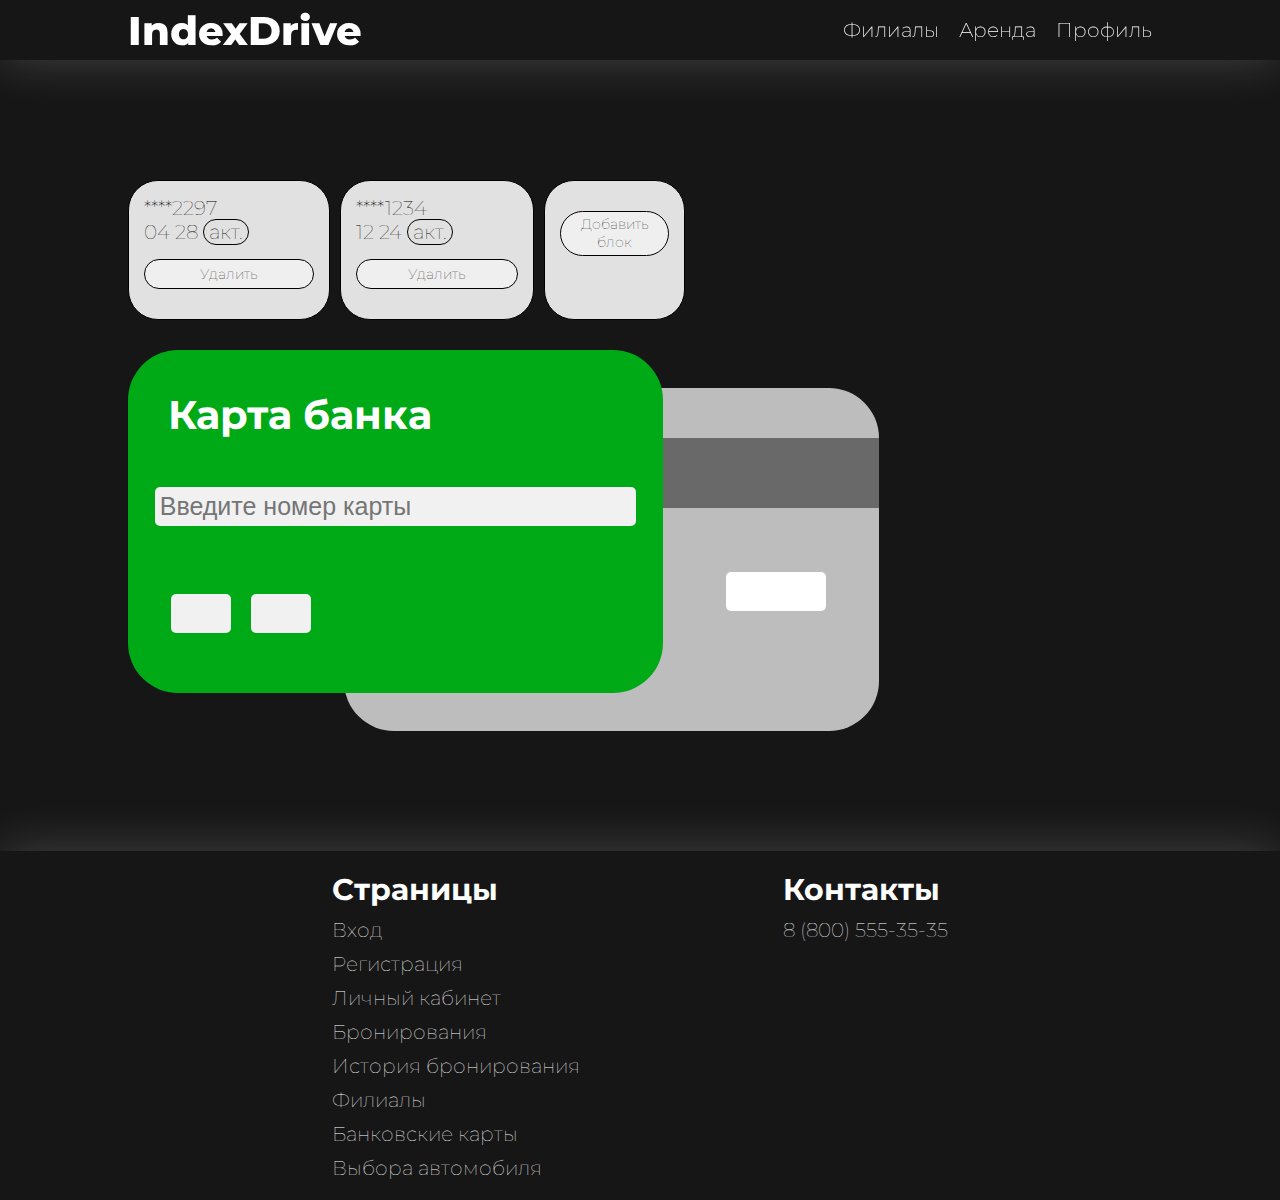
<file: cards.html>
<!DOCTYPE html>
<html lang="ru">

<head>
    <meta charset="UTF-8">
    <meta http-equiv="X-UA-Compatible" content="IE=edge">
    <meta name="viewport" content="width=device-width, initial-scale=1.0">
    <link rel="stylesheet" href="css/index.css">
    <link rel="preconnect" href="https://fonts.googleapis.com">
    <link rel="preconnect" href="https://fonts.gstatic.com" crossorigin>
    <link href="https://fonts.googleapis.com/css2?family=Montserrat:wght@500&display=swap" rel="stylesheet">
    <title>IndexDrive</title>
</head>

<body>
    <header id="navbar" class="header">
        <div class="container">
            <div class="header-body flex flex-jb flex-ac">
                <a href="index.html" class="header-logo">IndexDrive</a>
                <div class="header-burger">
                    <span></span>
                </div>
                <nav class="header-menu">
                    <ul class="header-list flex">
                        <li><a class="header-link" href="branches.html">Филиалы</a></li>
                        <li><a class="header-link" href="booking.html">Аренда</a></li>
                        <li><a class="header-link" href="profile.html">Профиль</a></li>
                    </ul>
                </nav>
            </div>
        </div>
    </header>


    <main class="container">
        <section class="book flex flex-wr">

            <div class="payments flex flex-d-col">



                <div class="choise-item flex">

                    <div id="blocks-container" class="blocks-container flex flex-ac">
                        <div class="card-item" onclick="selectCard('mir')">
                            <p>****2297</p>
                            <span>04</span> <span>28</span> <span style="border-radius: 15px; border: 1px solid black; padding: 0 5px;">акт.</span>
                            <button class="delete-block-btn ">Удалить</button>
                        </div>
                        <div class="card-item" onclick="selectCard('mastercard')">
                            <p>****1234</p>
                            <span>12</span> <span>24</span> <span style="border-radius: 15px; border: 1px solid black; padding: 0 5px;">акт.</span>
                            <button class="delete-block-btn">Удалить</button>
                        </div>
                    </div>
                    <div class="card-item">
                        <button id="add-block-btn">Добавить блок</button>
                    </div>

                </div>
                <div id="modal" class="modal-container" style="display: none;">
                    <div class="card-wrapper content flex-wr flex-ja">
                        <div class="card-back">
                            <div class="card-back-line"></div>
                            <input type="text" maxlength="3" id="cvv">
                        </div>
                        <div class="card-front">
                            <h1>Карта банка</h1>
                            <input type="text" id="number" placeholder="Введите номер карты">
                            <input type="text" maxlength="2" id="month">
                            <input type="text" maxlength="2" id="year">
                        </div>
                        <button id="save-block-btn">Сохранить</button>
                    </div>
                </div>

                <div class="card-wrapper flex-wr flex-ja">
                    <div class="card-back">
                        <div class="card-back-line"></div>
                        <input type="text" maxlength="3" id="cvv">
                    </div>
                    <div class="card-front">
                        <h1>Карта банка</h1>
                        <div id="logo-container" class="flex flex-ac"></div>
                        <input class="four" type="text" id="card-number" placeholder="Введите номер карты">
                        <input type="text" maxlength="2" id="card-to-month">
                        <input type="text" maxlength="2" id="card-to-year">
                    </div>
                </div>

            </div>

        </section>

    </main>

    <footer>
        <section class="footer container flex flex-wr">
            <div class="footer-block">
                <h2 class="footer-block-head">Страницы</h2>
                <ul class="footer-block-body">
                    <li><a class="footer-item" href="login.html">Вход</a></li>
                    <li><a class="footer-item" href="register.html">Регистрация</a></li>
                    <li><a class="footer-item" href="profile.html">Личный кабинет</a></li>
                    <li><a class="footer-item" href="booking.html">Бронирования</a></li>
                    <li><a class="footer-item" href="history.html">История бронирования</a></li>
                    <li><a class="footer-item" href="branches.html">Филиалы</a></li>
                    <li><a class="footer-item" href="cards.html">Банковские карты</a></li>
                    <li><a class="footer-item" href="car-select.html">Выбора автомобиля</a></li>
                </ul>
            </div>
            <div class="footer-block">
                <h2 class="footer-block-head">Контакты</h2>
                <ul class="footer-block-body">
                    <li>8 (800) 555-35-35</li>
                </ul>
            </div>
        </section>
    </footer>
    <script src="https://cdnjs.cloudflare.com/ajax/libs/jquery/3.6.3/jquery.min.js"
        integrity="sha512-STof4xm1wgkfm7heWqFJVn58Hm3EtS31XFaagaa8VMReCXAkQnJZ+jEy8PCC/iT18dFy95WcExNHFTqLyp72eQ=="
        crossorigin="anonymous" referrerpolicy="no-referrer"></script>
    <script src="js/index.js"></script>
</body>

</html>
</file>
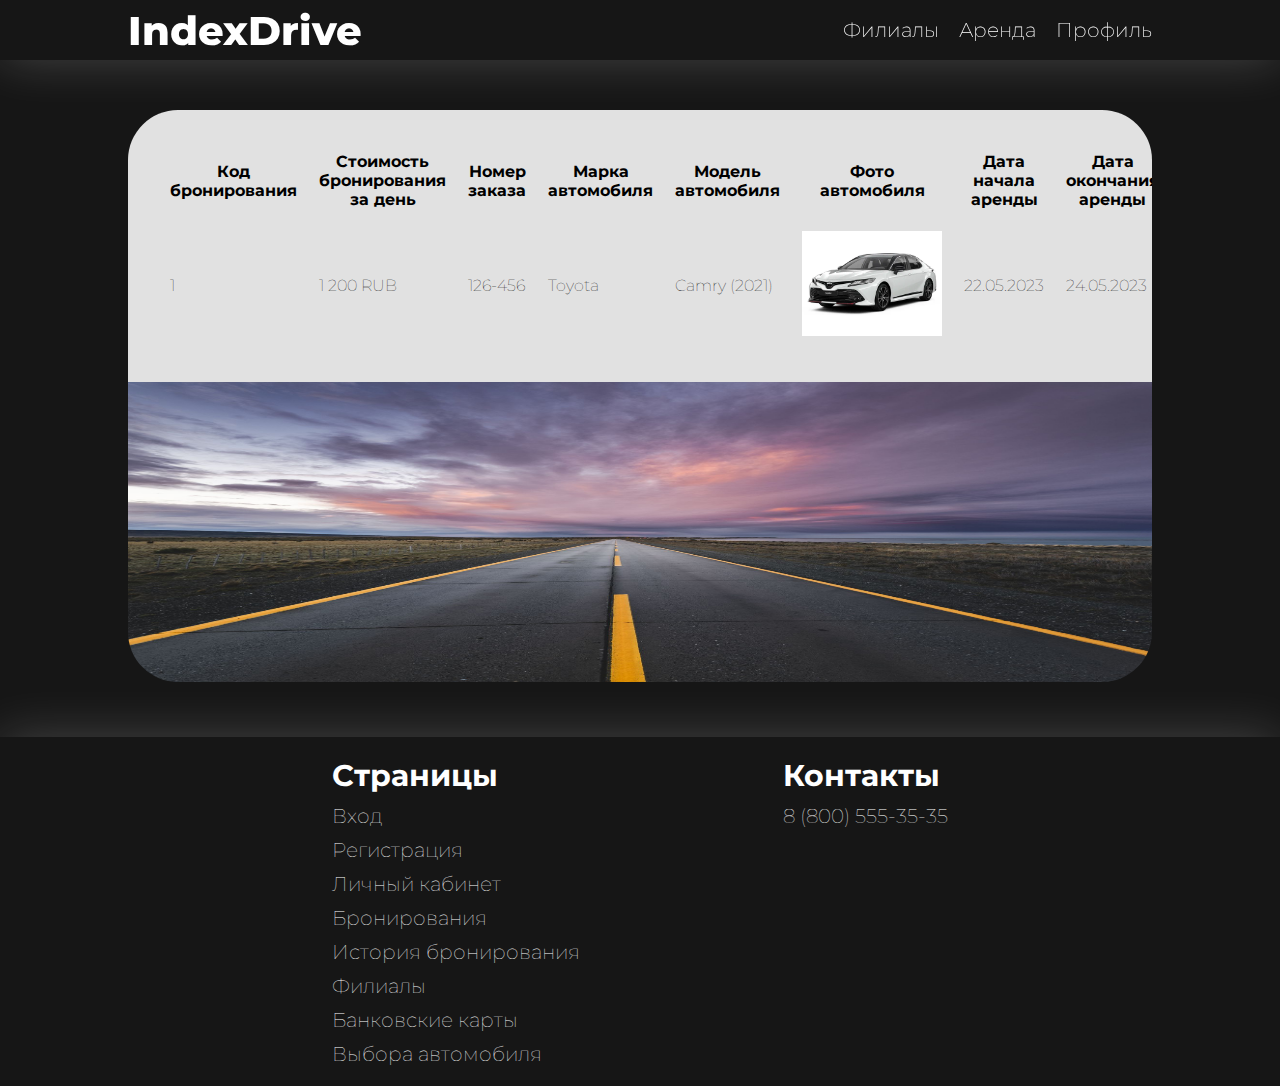
<file: history.html>
<!DOCTYPE html>
<html lang="ru">

<head>
    <meta charset="UTF-8">
    <meta http-equiv="X-UA-Compatible" content="IE=edge">
    <meta name="viewport" content="width=device-width, initial-scale=1.0">
    <link rel="stylesheet" href="css/index.css">
    <link rel="preconnect" href="https://fonts.googleapis.com">
    <link rel="preconnect" href="https://fonts.gstatic.com" crossorigin>
    <link href="https://fonts.googleapis.com/css2?family=Montserrat:wght@500&display=swap" rel="stylesheet">
    <title>IndexDrive</title>
</head>

<body>
    <header id="navbar" class="header">
        <div class="container">
            <div class="header-body flex flex-jb flex-ac">
                <a href="index.html" class="header-logo">IndexDrive</a>
                <div class="header-burger">
                    <span></span>
                </div>
                <nav class="header-menu">
                    <ul class="header-list flex">
                        <li><a class="header-link" href="branches.html">Филиалы</a></li>
                        <li><a class="header-link" href="booking.html">Аренда</a></li>
                        <li><a class="header-link" href="profile.html">Профиль</a></li>
                    </ul>
                </nav>
            </div>
        </div>
    </header>


    <main class="container">
        <section class="history">
            <table>
                <thead>
                  <tr>
                    <th>Код бронирования</th>
                    <th>Стоимость бронирования за день</th>
                    <th>Номер заказа</th>
                    <th>Марка автомобиля</th>
                    <th>Модель автомобиля</th>
                    <th>Фото автомобиля</th>
                    <th>Дата начала аренды</th>
                    <th>Дата окончания аренды</th>
                    <th>Количество дней аренды</th>
                    <th>Филиал аренды</th>
                    <th>Итоговая стоимость аренды</th>
                  </tr>
                </thead>
                <tbody>
                    <tr>
                        <td>1</td>
                        <td>1 200 RUB</td>
                        <td>126-456</td>
                        <td>Toyota</td>
                        <td>Camry (2021)</td>
                        <td><img src="images/cars/camry.webp"></td>
                        <td>22.05.2023</td>
                        <td>24.05.2023</td>
                        <td>2</td>
                        <td>Подольская ул., 20, Санкт-Петербург, 190013</td>
                        <td>2 400 RUB</td>
                        <td><button>Повторить бронирование</button></td>
                      </tr>
                </tbody>
              </table>
            </section>
            <div class="history-image">
              <img src="images/roads/empty-paved-road-at-sunset-in-the-chilean-patagonia-royalty-free-image-1591901619.jpg" alt="">
            </div>
        
    </main>

    <footer>
        <section class="footer container flex flex-wr">
            <div class="footer-block">
                <h2 class="footer-block-head">Страницы</h2>
                <ul class="footer-block-body">
                    <li><a class="footer-item" href="login.html">Вход</a></li>
                    <li><a class="footer-item" href="register.html">Регистрация</a></li>
                    <li><a class="footer-item" href="profile.html">Личный кабинет</a></li>
                    <li><a class="footer-item" href="booking.html">Бронирования</a></li>
                    <li><a class="footer-item" href="history.html">История бронирования</a></li>
                    <li><a class="footer-item" href="branches.html">Филиалы</a></li>
                    <li><a class="footer-item" href="cards.html">Банковские карты</a></li>
                    <li><a class="footer-item" href="car-select.html">Выбора автомобиля</a></li>
                </ul>
            </div>
            <div class="footer-block">
                <h2 class="footer-block-head">Контакты</h2>
                <ul class="footer-block-body">
                    <li>8 (800) 555-35-35</li>
                </ul>
            </div>
        </section>
    </footer>
    <script src="https://cdnjs.cloudflare.com/ajax/libs/jquery/3.6.3/jquery.min.js"
        integrity="sha512-STof4xm1wgkfm7heWqFJVn58Hm3EtS31XFaagaa8VMReCXAkQnJZ+jEy8PCC/iT18dFy95WcExNHFTqLyp72eQ=="
        crossorigin="anonymous" referrerpolicy="no-referrer"></script>
    <script src="js/index.js"></script>
</body>

</html>
</file>
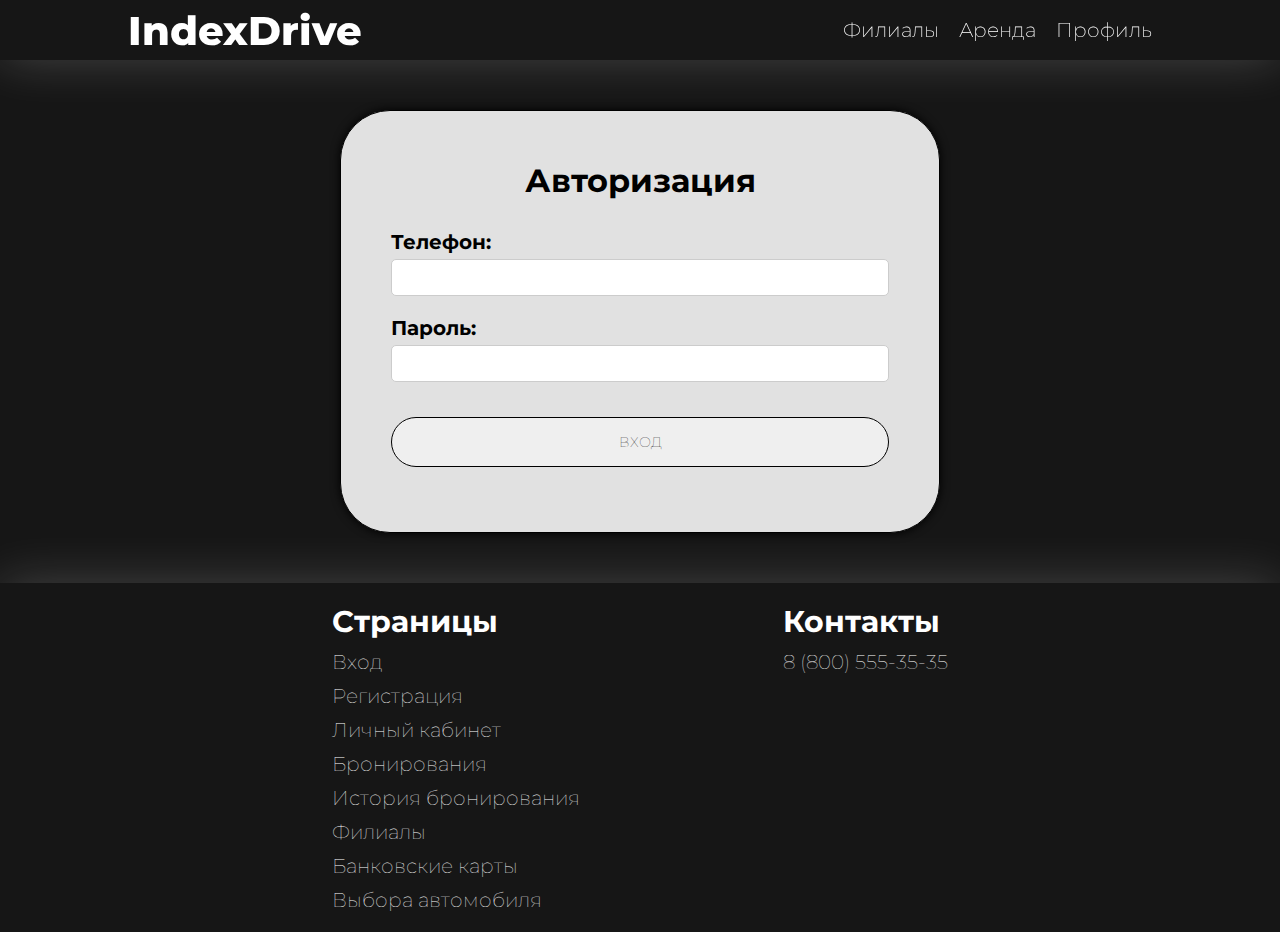
<file: login.html>
<!DOCTYPE html>
<html lang="ru">

<head>
    <meta charset="UTF-8">
    <meta http-equiv="X-UA-Compatible" content="IE=edge">
    <meta name="viewport" content="width=device-width, initial-scale=1.0">
    <link rel="stylesheet" href="css/index.css">
    <link rel="preconnect" href="https://fonts.googleapis.com">
    <link rel="preconnect" href="https://fonts.gstatic.com" crossorigin>
    <link href="https://fonts.googleapis.com/css2?family=Montserrat:wght@500&display=swap" rel="stylesheet">
    <title>IndexDrive</title>
</head>

<body>
    <header id="navbar" class="header">
        <div class="container">
            <div class="header-body flex flex-jb flex-ac">
                <a href="index.html" class="header-logo">IndexDrive</a>
                <div class="header-burger">
                    <span></span>
                </div>
                <nav class="header-menu">
                    <ul class="header-list flex">
                        <li><a class="header-link" href="branches.html">Филиалы</a></li>
                        <li><a class="header-link" href="booking.html">Аренда</a></li>
                        <li><a class="header-link" href="profile.html">Профиль</a></li>
                    </ul>
                </nav>
            </div>
        </div>
    </header>


    <main class="container">
        <section class="registration">
            <form>
                <h1>Авторизация</h1>

                <div class="form-group">
                    <label>Телефон:</label>
                    <input type="tel" name="phone" required>
                </div>

                <div class="form-group">
                    <label>Пароль:</label>
                    <input type="password" name="password" required>
                </div>

                <button type="submit">ВХОД</button>
            </form>
        </section>
    </main>

    <footer>
        <section class="footer container flex flex-wr">
            <div class="footer-block">
                <h2 class="footer-block-head">Страницы</h2>
                <ul class="footer-block-body">
                    <li><a class="footer-item" href="login.html">Вход</a></li>
                    <li><a class="footer-item" href="register.html">Регистрация</a></li>
                    <li><a class="footer-item" href="profile.html">Личный кабинет</a></li>
                    <li><a class="footer-item" href="booking.html">Бронирования</a></li>
                    <li><a class="footer-item" href="history.html">История бронирования</a></li>
                    <li><a class="footer-item" href="branches.html">Филиалы</a></li>
                    <li><a class="footer-item" href="cards.html">Банковские карты</a></li>
                    <li><a class="footer-item" href="car-select.html">Выбора автомобиля</a></li>
                </ul>
            </div>
            <div class="footer-block">
                <h2 class="footer-block-head">Контакты</h2>
                <ul class="footer-block-body">
                    <li>8 (800) 555-35-35</li>
                </ul>
            </div>
        </section>
    </footer>
    <script src="https://cdnjs.cloudflare.com/ajax/libs/jquery/3.6.3/jquery.min.js"
        integrity="sha512-STof4xm1wgkfm7heWqFJVn58Hm3EtS31XFaagaa8VMReCXAkQnJZ+jEy8PCC/iT18dFy95WcExNHFTqLyp72eQ=="
        crossorigin="anonymous" referrerpolicy="no-referrer"></script>
    <script src="js/index.js"></script>
</body>

</html>
</file>
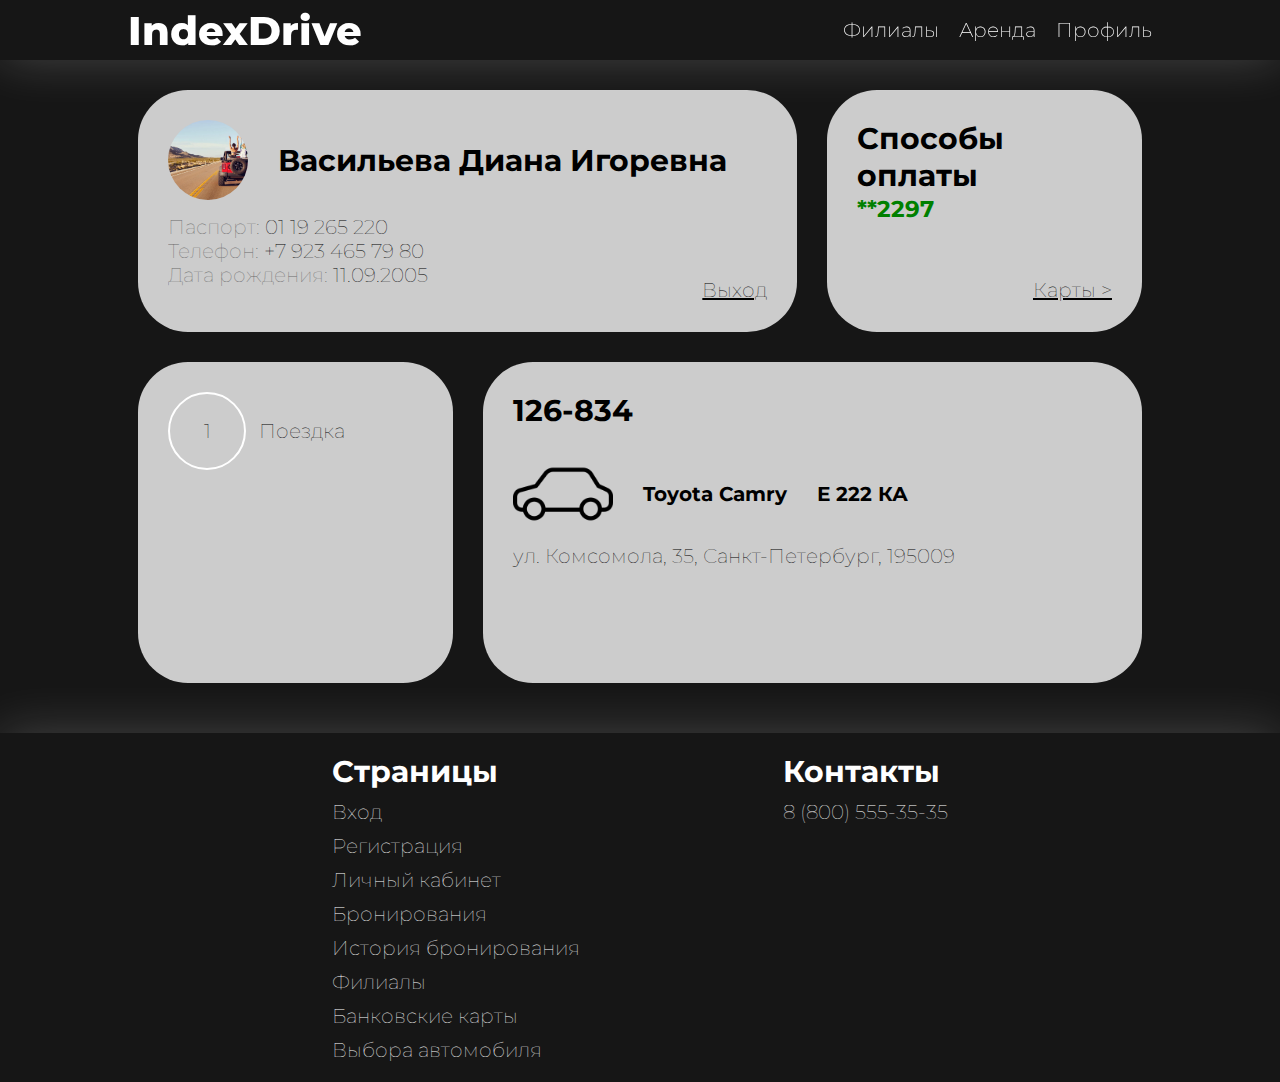
<file: profile.html>
<!DOCTYPE html>
<html lang="ru">

<head>
    <meta charset="UTF-8">
    <meta http-equiv="X-UA-Compatible" content="IE=edge">
    <meta name="viewport" content="width=device-width, initial-scale=1.0">
    <link rel="stylesheet" href="css/index.css">
    <link rel="preconnect" href="https://fonts.googleapis.com">
    <link rel="preconnect" href="https://fonts.gstatic.com" crossorigin>
    <link href="https://fonts.googleapis.com/css2?family=Montserrat:wght@500&display=swap" rel="stylesheet">
    <title>IndexDrive</title>
</head>

<body>
    <header id="navbar" class="header">
        <div class="container">
            <div class="header-body flex flex-jb flex-ac">
                <a href="index.html" class="header-logo">IndexDrive</a>
                <div class="header-burger">
                    <span></span>
                </div>
                <nav class="header-menu">
                    <ul class="header-list flex">
                        <li><a class="header-link" href="branches.html">Филиалы</a></li>
                        <li><a class="header-link" href="booking.html">Аренда</a></li>
                        <li><a class="header-link" href="profile.html">Профиль</a></li>
                    </ul>
                </nav>
            </div>
        </div>
    </header>


    <main class="container">
        <section class="lk">
            <div class="lk-main">
                <div class="lk-item User flex flex-d-col">
                    <div class="lk-item__head flex flex-ac">
                        <div class="avatar">
                            <img src="images/roads/Road-Trip.jpg" alt="">
                        </div>
                        <h2 style="color: black;">Васильева Диана Игоревна</h2>
                    </div>
                    <div class="lk-item__body">
                        <div>
                            <label for="">Паспорт:</label> 01 19 265 220
                        </div>
                        <div>
                            <label for="">Телефон:</label> +7 923 465 79 80
                        </div>
                        <div>
                            <label for="">Дата рождения:</label> 11.09.2005
                        </div>
                    </div>
                    <div class="lk-item__footer">
                        <a href="#">Выход</a>
                    </div>
                </div>
                <div class="Booking lk-item">
                    <div class="lk-item__head">
                        <h2 style="color: black;">126-834</h2>
                    </div>
                    <div class="lk-item__body flex flex-ac flex-wr">
                        <img src="images/svg/car.png" alt="">
                        <h4>Toyota Camry</h4> <h4>Е 222 КА</h4>
                        <p>ул. Комсомола, 35, Санкт-Петербург, 195009</p>
                    </div>
                </div>
                <div class="Cards lk-item">
                    <h2 style="color: black;">Способы оплаты</h2>
                    <div class="lk-item-body">
                        <h3 style="color: green;">**2297</h3>
                    </div>
                    <div class="lk-item__footer"><a href="cards.html">Карты ></a></div>
                </div>
                <div class="Block lk-item">
                    <div class="lk-item__head flex flex-ac">
                        <div class="percent flex flex-ac flex-ja">1</div>
                        <div>Поездка</div>
                    </div>
                </div>
            </div>
        </section>
    </main>

    <footer>
        <section class="footer container flex flex-wr">
            <div class="footer-block">
                <h2 class="footer-block-head">Страницы</h2>
                <ul class="footer-block-body">
                    <li><a class="footer-item" href="login.html">Вход</a></li>
                    <li><a class="footer-item" href="register.html">Регистрация</a></li>
                    <li><a class="footer-item" href="profile.html">Личный кабинет</a></li>
                    <li><a class="footer-item" href="booking.html">Бронирования</a></li>
                    <li><a class="footer-item" href="history.html">История бронирования</a></li>
                    <li><a class="footer-item" href="branches.html">Филиалы</a></li>
                    <li><a class="footer-item" href="cards.html">Банковские карты</a></li>
                    <li><a class="footer-item" href="car-select.html">Выбора автомобиля</a></li>
                </ul>
            </div>
            <div class="footer-block">
                <h2 class="footer-block-head">Контакты</h2>
                <ul class="footer-block-body">
                    <li>8 (800) 555-35-35</li>
                </ul>
            </div>
        </section>
    </footer>
    <script src="https://cdnjs.cloudflare.com/ajax/libs/jquery/3.6.3/jquery.min.js"
        integrity="sha512-STof4xm1wgkfm7heWqFJVn58Hm3EtS31XFaagaa8VMReCXAkQnJZ+jEy8PCC/iT18dFy95WcExNHFTqLyp72eQ=="
        crossorigin="anonymous" referrerpolicy="no-referrer"></script>
    <script src="js/index.js"></script>
</body>

</html>
</file>
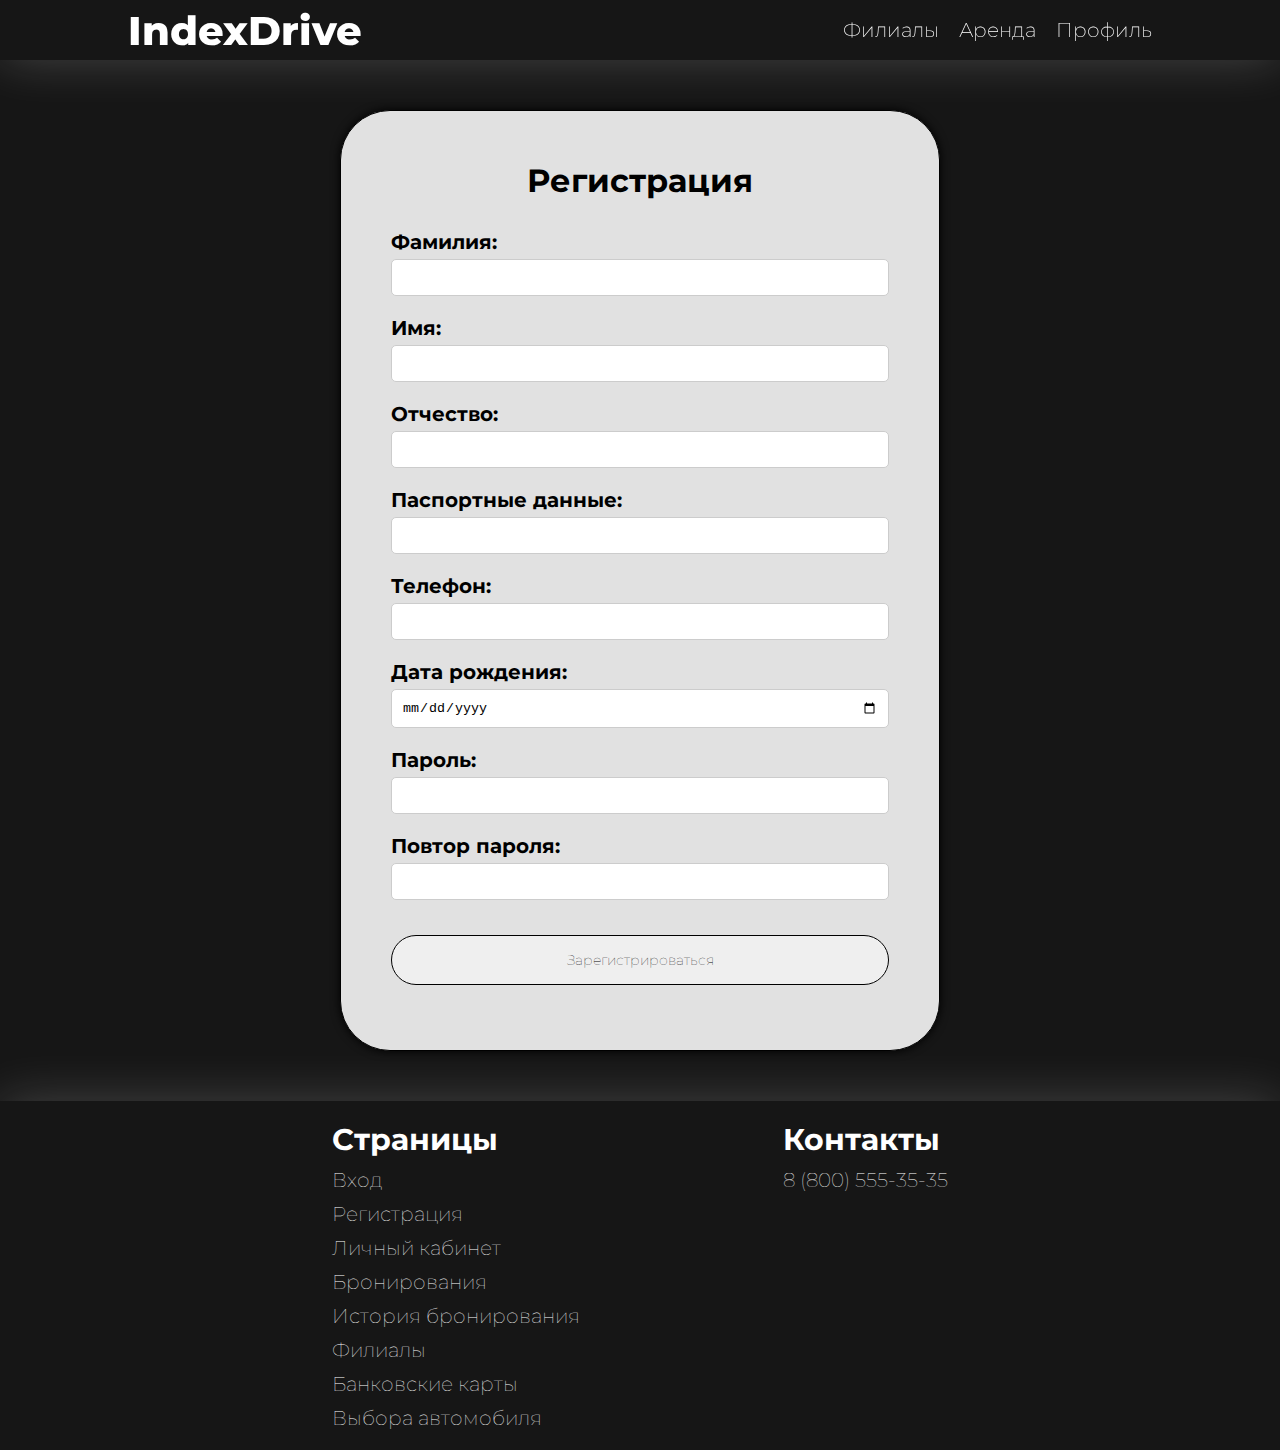
<file: register.html>
<!DOCTYPE html>
<html lang="ru">

<head>
    <meta charset="UTF-8">
    <meta http-equiv="X-UA-Compatible" content="IE=edge">
    <meta name="viewport" content="width=device-width, initial-scale=1.0">
    <link rel="stylesheet" href="css/index.css">
    <link rel="preconnect" href="https://fonts.googleapis.com">
    <link rel="preconnect" href="https://fonts.gstatic.com" crossorigin>
    <link href="https://fonts.googleapis.com/css2?family=Montserrat:wght@500&display=swap" rel="stylesheet">
    <title>IndexDrive</title>
</head>

<body>
    <header id="navbar" class="header">
        <div class="container">
            <div class="header-body flex flex-jb flex-ac">
                <a href="index.html" class="header-logo">IndexDrive</a>
                <div class="header-burger">
                    <span></span>
                </div>
                <nav class="header-menu">
                    <ul class="header-list flex">
                        <li><a class="header-link" href="branches.html">Филиалы</a></li>
                        <li><a class="header-link" href="booking.html">Аренда</a></li>
                        <li><a class="header-link" href="profile.html">Профиль</a></li>
                    </ul>
                </nav>
            </div>
        </div>
    </header>


    <main class="container">
        <section class="registration">
            <form>
                <h1>Регистрация</h1>

                <div class="form-group">
                    <label>Фамилия:</label>
                    <input type="text" name="surname" required>
                </div>


                <div class="form-group">
                    <label>Имя:</label>
                    <input type="text" name="name" required>
                </div>


                <div class="form-group">
                    <label>Отчество:</label>
                    <input type="text" name="patronymic" required>
                </div>


                <div class="form-group">
                    <label>Паспортные данные:</label>
                    <input type="text" name="passport" required>
                </div>


                <div class="form-group">
                    <label>Телефон:</label>
                    <input type="tel" name="phone" required>
                </div>


                <div class="form-group">
                    <label>Дата рождения:</label>
                    <input type="date" name="dob" required>
                </div>


                <div class="form-group">
                    <label>Пароль:</label>
                    <input type="password" name="password" required>
                </div>


                <div class="form-group">
                    <label>Повтор пароля:</label>
                    <input type="password" name="confirm_password" required>
                </div>
                <button type="submit">Зарегистрироваться</button>
            </form>
        </section>
    </main>

    <footer>
        <section class="footer container flex flex-wr">
            <div class="footer-block">
                <h2 class="footer-block-head">Страницы</h2>
                <ul class="footer-block-body">
                    <li><a class="footer-item" href="login.html">Вход</a></li>
                    <li><a class="footer-item" href="register.html">Регистрация</a></li>
                    <li><a class="footer-item" href="profile.html">Личный кабинет</a></li>
                    <li><a class="footer-item" href="booking.html">Бронирования</a></li>
                    <li><a class="footer-item" href="history.html">История бронирования</a></li>
                    <li><a class="footer-item" href="branches.html">Филиалы</a></li>
                    <li><a class="footer-item" href="cards.html">Банковские карты</a></li>
                    <li><a class="footer-item" href="car-select.html">Выбора автомобиля</a></li>
                </ul>
            </div>
            <div class="footer-block">
                <h2 class="footer-block-head">Контакты</h2>
                <ul class="footer-block-body">
                    <li>8 (800) 555-35-35</li>
                </ul>
            </div>
        </section>
    </footer>
    <script src="https://cdnjs.cloudflare.com/ajax/libs/jquery/3.6.3/jquery.min.js"
        integrity="sha512-STof4xm1wgkfm7heWqFJVn58Hm3EtS31XFaagaa8VMReCXAkQnJZ+jEy8PCC/iT18dFy95WcExNHFTqLyp72eQ=="
        crossorigin="anonymous" referrerpolicy="no-referrer"></script>
    <script src="js/index.js"></script>
</body>

</html>
</file>
<file: css/index.css>
@charset "UTF-8";
html, body {
  overflow-x: hidden;
  max-width: 100%;
  scroll-behavior: smooth;
}

body {
  padding-top: 60px;
  background: #161616;
  margin: 0;
  color: #000000;
  font-family: montserrat;
  font-weight: lighter;
}
body a {
  color: #ffffff;
  text-decoration: none;
  cursor: pointer;
}
body button {
  font-family: montserrat;
  font-weight: lighter;
  font-size: 14px;
  outline: none;
}
body div {
  font-size: 20px;
}
body p {
  font-size: 20px;
  word-wrap: normal;
}
body hr {
  margin: 0;
}
body ol, body ul {
  list-style: none;
  -webkit-padding-start: 0;
          padding-inline-start: 0;
}
body h1 {
  color: #000000;
  margin: 0;
  outline: none;
  font-size: 2em;
}
body h2 {
  margin: 0;
  color: #fff;
}

.flex {
  display: flex;
}
.flex-ja {
  justify-content: space-around;
}
.flex-jc {
  justify-content: center;
}
.flex-jb {
  justify-content: space-between;
}
.flex-je {
  justify-content: space-evenly;
}
.flex-end {
  justify-content: end;
}
.flex-d-col {
  flex-direction: column;
}
.flex-ac {
  align-items: center;
}
.flex-ae {
  align-items: end;
}
.flex-wr {
  flex-wrap: wrap;
}

::-webkit-scrollbar {
  width: 8px;
}
::-webkit-scrollbar-thumb {
  background: rgba(72, 78, 71, 0.4431372549);
  border-radius: 8px;
}

main {
  margin-top: 60px;
}

.header {
  position: fixed;
  width: 100%;
  top: 0;
  left: 0;
  z-index: 50;
  transition: 0.3s;
}
.header:before {
  content: "";
  position: absolute;
  z-index: 2;
  top: 0;
  left: 0;
  width: 100%;
  height: 100%;
  background-color: #161616;
  box-shadow: 0 0 50px 0 rgba(255, 255, 255, 0.2);
}
.header-body {
  position: relative;
  height: 60px;
  font-family: montserrat;
}
.header-logo {
  position: relative;
  z-index: 3;
  width: auto;
  overflow: hidden;
  font-size: 2.5rem;
  font-weight: 800;
}
.header-burger {
  display: none;
}
.header-list {
  position: relative;
  z-index: 2;
}
.header-list li {
  margin: 0 0 0 20px;
}
.header-link {
  font-size: 20px;
  font-weight: 200;
}
.header-link:hover {
  border-bottom: solid white 1px;
}

.container {
  max-width: 80vw;
  margin: 0 auto;
}

.promo {
  height: 100vh;
  padding-top: 60px;
  display: grid;
  grid-template-rows: 20% 60% 20%;
}

.first-slogan h1 {
  color: #fff;
  font-size: 72px !important;
  text-align: center;
  width: 100%;
}
.first-item {
  position: relative;
  overflow: hidden;
  margin: 5% 0;
  padding: 30px;
  background: white;
  border-radius: 50px;
}
.first-item-image {
  z-index: 0;
  position: absolute;
  left: -10%;
}
.first-item-image img {
  opacity: 0.5;
  width: 120%;
}
.first-item-description {
  position: relative;
  z-index: 1;
  margin-right: 35px;
  height: 100%;
}
.first-item-description h1 {
  margin-bottom: 40px;
}
.first-item-link {
  color: #fff;
  background: #e14e36;
  padding: 8px;
  border-radius: 30px;
  margin: 10px 0 0 0;
  flex: 28%;
  text-align: center;
}
.first-item-links {
  display: grid;
  grid-template-columns: repeat(3, 1fr);
  gap: 1%;
}

.updown {
  margin-top: 30px;
}
.updown img {
  animation: updown 2s ease infinite;
}
.updown-item {
  height: 8vh;
}

.cards {
  align-items: stretch;
  gap: 3%;
}

.card {
  background: #fff;
  border-radius: 50px;
  padding: 2%;
  flex: 20%;
  text-align: center;
  margin-top: 3%;
}
.card-image img {
  margin: 0 auto;
  width: 35%;
  height: auto;
}
.card-title {
  font-size: 2rem;
}
.search {
  margin-top: 5%;
}

#myInput {
  background-position: 10px 12px;
  background-repeat: no-repeat;
  font-size: 20px;
  width: 100%;
  padding: 15px 5%;
  border-radius: 50px;
  border: 0;
  margin-bottom: 12px;
}

#myTable {
  border-collapse: collapse;
  width: 100%;
  font-size: 18px;
  color: #fff;
}
#myTable th, #myTable td {
  transition: 0.3s;
  text-align: left;
  padding: 12px;
}
#myTable tr {
  border-bottom: 1px solid #fff;
}
#myTable tr.top, #myTable tr:hover {
  color: #000;
  background-color: #fff;
}

*,
*::before,
*::after {
  box-sizing: border-box;
  padding: 0;
  margin: 0;
}

.container-news {
  display: flex;
  flex-wrap: wrap;
  justify-content: center;
  margin-block: 2rem;
  gap: 2rem;
}
.container-news img {
  margin: 0 auto;
  max-width: 100%;
  display: block;
  -o-object-fit: cover;
     object-fit: cover;
}

.card-news {
  display: flex;
  flex-direction: column;
  flex: 31%;
  overflow: hidden;
  border-radius: 50px;
  background: #fff;
}

.card__head img {
  width: 100%;
  height: 250px;
}
.card__body {
  padding: 25px 25px 0;
  display: flex;
  flex-direction: column;
  gap: 0.5rem;
}
.card__body p {
  font-size: 14px;
}
.card__footer {
  display: flex;
  padding: 25px;
  margin-top: auto;
}

.user {
  display: flex;
  gap: 0.5rem;
}
.user__info > small {
  opacity: 0.6;
}

.read-more-trigger {
  filter: drop-shadow(0 0 10px black);
  margin-top: 20px;
}
.read-more-state:checked ~ .read-more-trigger > svg {
  transform: rotateX(180deg);
  transition: transform 0.65s ease-in-out;
}
.read-more-trigger > svg {
  transition: transform 0.65s ease-in-out;
}

.read-more-state {
  display: none;
}

.read-more-target {
  font-size: 0;
  transition: 0.25s ease;
}
.read-more-state:checked ~ .read-more-wrap .read-more-target {
  opacity: 1;
  font-size: inherit;
  max-height: 999em;
}

.read-more-trigger {
  cursor: pointer;
  padding: 0 0.5em;
  color: #666;
  font-size: 0.9em;
}
.read-more-trigger img {
  width: 30px;
  stroke: black;
  margin: 0;
}

.book {
  margin: 120px auto;
}

form {
  position: relative;
  z-index: 1;
  background: #e1e1e1;
  margin: 50px 0;
  padding: 50px;
  border: 1px solid black;
  box-shadow: 0 0 10px 0 #000000;
  border-radius: 50px;
}
form h1 {
  text-align: center;
  margin-bottom: 30px;
}
form h5 {
  text-align: center;
  -webkit-text-decoration: solid;
          text-decoration: solid;
}

.booking-btn {
  display: grid;
  grid-template-columns: 2fr 1fr;
  gap: 10px;
}
.booking-btn button {
  padding: 10px 30px;
}

.login-form {
  max-width: 400px;
  margin: 10vh auto;
  padding: 20px;
  border: 1px solid #ccc;
  box-shadow: 0 0 10px rgba(0, 0, 0, 0.3);
}

.form-group {
  margin-bottom: 20px;
}
.form-group label {
  display: block;
  margin-bottom: 5px;
  font-weight: bold;
}
.form-group input, .form-group select, .form-group option {
  width: 100%;
  padding: 10px;
  border: 1px solid #ccc;
  border-radius: 5px;
  box-sizing: border-box;
}
.form-group table {
  border-collapse: collapse;
  font-size: 16px;
  width: 100%;
}
.form-group table th, .form-group table td {
  border: 1px solid #ccc;
  padding: 10px;
  text-align: center;
}
.form-group table th th, .form-group table td th {
  background-color: #eee;
  font-weight: bold;
}

button {
  color: #000000 !important;
  border: solid 1px #000000;
  padding: 10px 40px;
  text-align: center;
  font-size: 1.5rem;
  border-radius: 50px;
  width: 100%;
  padding: 3%;
  cursor: pointer;
  transition: 0.3s;
  margin: 15px 0;
}
button:hover {
  background: #696969;
  color: #fff !important;
}

#logo-container img {
  width: 100px;
}

.choise-item {
  margin-bottom: 30px;
}
.choise-card {
  width: 100%;
}

.modal-container {
  display: none;
  position: fixed;
  z-index: 1;
  left: 0;
  top: 0;
  width: 100%;
  height: 100%;
  overflow: auto;
  background-color: rgb(0, 0, 0);
  background-color: rgba(0, 0, 0, 0.89);
}

.content {
  margin: 15% auto;
  padding: 20px;
  width: 80%;
}

.card-item {
  background: #e1e1e1;
  border: 1px solid black;
  padding: 15px;
  margin-right: 10px;
  border-radius: 30px;
  transition: 0.2s;
}
.card-item:hover {
  transform: translateY(-5px);
}

#save-block-btn {
  position: absolute;
  bottom: -40%;
  left: 50%;
  transform: translate(-50%, -50%);
}

.card-wrapper {
  width: 751px;
  height: 381px;
  position: relative;
}
.card-wrapper h1 {
  color: #fff;
  position: absolute;
  z-index: 0;
  top: 40px;
  left: 40px;
}
.card-wrapper input {
  border-radius: 5px;
  border: none;
}

.card-back, .card-front {
  position: absolute;
  width: 535px;
  height: 343px;
  border-radius: 50px;
}

.card-back {
  right: 0;
  bottom: 0;
  background: #bdbdbd;
}
.card-back-line {
  width: 100%;
  height: 70px;
  background: #696969;
  position: absolute;
  top: 50px;
}

#cvv {
  position: absolute;
  right: 10%;
  bottom: 35%;
  max-width: 100px;
  padding: 5px;
  font-size: 25px;
  text-align: center;
}

#logo-container {
  background: #fff;
  border-radius: 10px;
  position: absolute;
  height: 60px;
  bottom: 30px;
  right: 40px;
  padding: 5px 0;
}

.card-front {
  background: #00aa17;
}

#card-number {
  position: absolute;
  width: 90%;
  margin: 0 5%;
  padding: 5px;
  background: #f1f1f1;
  font-size: 25px;
  border: none;
  top: 40%;
  outline: none;
}

#card-to-year, #card-to-month {
  position: absolute;
  background: #f1f1f1;
  font-size: 25px;
  padding: 5px;
  outline: none;
  border: none;
  width: 60px;
  text-align: center;
  bottom: 60px;
  left: 8%;
}

#card-to-year {
  left: 23%;
}

#number {
  position: absolute;
  width: 90%;
  margin: 0 5%;
  padding: 5px;
  background: #f1f1f1;
  font-size: 25px;
  border: none;
  top: 40%;
  outline: none;
}

#year, #month {
  position: absolute;
  background: #f1f1f1;
  font-size: 25px;
  padding: 5px;
  outline: none;
  border: none;
  width: 60px;
  text-align: center;
  bottom: 20%;
  left: 8%;
}

#year {
  left: 28%;
}

.registration {
  margin: 0 auto;
  max-width: 600px;
}

.history {
  background: #e1e1e1;
  border-radius: 50px 50px 0 0;
  padding: 30px;
  margin-top: 50px;
  overflow-x: auto;
}
.history table th, .history table td {
  padding: 10px;
}
.history table img {
  width: 140px;
}
.history-image {
  margin-bottom: 50px;
}
.history-image img {
  border-radius: 0 0 50px 50px;
  width: 100%;
  height: 300px;
}

.map-of-branches {
  margin: 50px 0;
}

.tab {
  gap: 1%;
  padding: 10px;
  overflow: hidden;
  background-color: #f1f1f1;
  border-radius: 50px;
  overflow: auto;
  -ms-overflow-style: none;
  scrollbar-width: none;
}
.tab::-webkit-scrollbar {
  width: 0;
  height: 0;
}
.tab button {
  background-color: inherit;
  float: left;
  border: none;
  outline: none;
  cursor: pointer;
  border-radius: 50px;
  padding: 14px 16px;
  transition: 0.3s;
}
.tab button:hover {
  background-color: #ddd;
}
.tab button.active {
  background-color: #ccc;
}
.tabcontent {
  margin-top: 30px;
  background: #f1f1f1;
  border-radius: 50px;
  display: none;
  padding: 30px;
  border-top: none;
}

iframe {
  margin: 30px 0;
}

.lk-item {
  position: relative;
  padding: 30px;
  margin: 0 10px 20px;
  background: #ccc;
  border-radius: 50px;
  transition: 0.2s;
}
.lk-item__head {
  gap: 5%;
}
.lk-item__body {
  gap: 5%;
  margin-block: 15px;
}
.lk-item__body label {
  opacity: 0.5;
}
.lk-item__body img {
  width: 100px;
  height: 100px;
}
.lk-item__footer {
  position: absolute;
  bottom: 30px;
  right: 30px;
  color: black;
}
.lk-item__footer a {
  text-decoration: underline;
  color: black;
}
.lk-item:hover {
  transform: translateY(-2px);
}

.lk-main {
  margin-block: 30px;
  display: grid;
  grid-template-columns: 1fr 1fr 1fr;
  grid-template-rows: 0.7fr 1.3fr;
  gap: 10px 10px;
  grid-auto-flow: row;
}

.User {
  grid-area: 1/1/2/3;
}

.Booking {
  grid-area: 2/2/3/4;
}

.Cards {
  grid-area: 1/3/2/4;
}

.Block {
  grid-area: 2/1/3/2;
}

.avatar img {
  display: block;
  border-radius: 50%;
  -o-object-fit: cover;
     object-fit: cover;
  width: 80px;
  height: 80px;
}

.percent {
  border-radius: 50%;
  border: 2px solid white;
  width: 78px;
  height: 78px;
  /* Стилизация поисковой строки */
}

.search-container {
  display: flex;
  justify-content: center;
  margin: 20px 0;
}
.search-container input[type=text] {
  padding: 10px;
  border: none;
  font-size: 17px;
  width: 100%;
  border-radius: 50px;
  background: #f1f1f1;
}
.search-container button {
  background: #2196F3;
  color: white;
  padding: 10px 20px;
  border: none;
  cursor: pointer;
}
.search-container button:hover {
  opacity: 0.8;
}

.car-wrapper {
  gap: 5%;
}

/* Стилизация блоков автомобилей */
.car-block {
  display: flex;
  flex: 47%;
  flex-direction: column;
  align-items: center;
  margin: 20px 0;
  border: 1px solid #ccc;
  background: #fff;
  border-radius: 50px;
  padding: 20px;
}
.car-block .car-image {
  margin-bottom: 10px;
}
.car-block .car-image img {
  width: 300px;
}
.car-block .car-details h3 {
  margin: 0;
  font-size: 18px;
}
.car-block .car-details ul {
  list-style: none;
  padding: 0;
  margin: 10px 0;
}
.car-block .car-details ul li {
  font-size: 16px;
  margin: 5px 0;
}
.car-block .car-actions {
  display: flex;
  justify-content: space-between;
  width: 100%;
  flex-direction: column;
}
.car-block .car-actions button {
  background: #4CAF50;
  color: white;
  padding: 10px 20px;
  margin: 10px 0 0 0;
  border: none;
  cursor: pointer;
  border-radius: 50px;
}
.car-block .car-actions button:hover {
  opacity: 0.8;
}

footer {
  box-shadow: 0 0 50px 0 rgba(255, 255, 255, 0.2);
  font-size: 1.5rem;
  width: 100%;
  color: #fff;
}

.footer {
  justify-content: space-evenly;
  padding: 20px 0;
}
.footer-block-head {
  font-weight: bold;
}
.footer-block-body li {
  margin-top: 10px;
}
.footer-block-body a:hover {
  text-decoration: underline;
}
@keyframes updown {
  0% {
    transform: translateY(20%);
  }
  50% {
    transform: translateY(-20%);
  }
  100% {
    transform: translateY(20%);
  }
}
@media (max-width: 1200px) {
  .first-item {
    justify-content: center;
    flex-wrap: wrap-reverse;
  }
  .first-item-description {
    margin: 0;
  }
  .first-slogan h1 {
    font-size: 60px !important;
  }
  .card-news {
    flex: 48%;
  }
}
@media (max-width: 992px) {
  .card {
    flex: 45%;
    margin-top: 3%;
  }
  .footer {
    padding: 20px 0;
  }
  .card-wrapper {
    width: auto;
    height: auto;
  }
  .card-back, .card-front {
    position: relative;
    width: 100%;
    height: 300px;
    border-radius: 50px;
  }
  .card-back {
    margin: 30px 0 10px 0;
    top: 300px;
  }
  .card-front {
    top: -300px;
  }
  #card-number {
    position: absolute;
    width: 90%;
    margin: 0 5%;
    padding: 5px;
    background: #f1f1f1;
    font-size: 14px;
    border: none;
    top: 145px;
    outline: none;
  }
  #card-to-year, #card-to-month {
    position: absolute;
    background: #f1f1f1;
    font-size: 14px;
    padding: 5px;
    outline: none;
    border: none;
    width: 60px;
    text-align: center;
    bottom: 60px;
    left: 8%;
  }
}
@media (max-width: 768px) {
  body h1 {
    font-size: 1.5em;
  }
  body div {
    font-size: 16px;
  }
  .lock {
    overflow: hidden;
  }
  .header-burger {
    cursor: pointer;
    position: relative;
    z-index: 3;
    display: block;
    position: relative;
    width: 30px;
    height: 20px;
  }
  .header-burger.active:before {
    transform: rotate(-45deg);
    top: 9px;
  }
  .header-burger.active span {
    background-color: transparent;
  }
  .header-burger.active:after {
    transform: rotate(45deg);
    bottom: 9px;
  }
  .header-burger:before {
    content: "";
    position: absolute;
    background: #ffffff;
    width: 100%;
    height: 2px;
    top: 0;
    left: 0;
    transition: 0.3s;
  }
  .header-burger span {
    position: absolute;
    background: #ffffff;
    width: 100%;
    height: 2px;
    top: 9px;
    left: 0;
    transition: 0.3s;
  }
  .header-burger:after {
    content: "";
    position: absolute;
    background: #ffffff;
    width: 100%;
    height: 2px;
    left: 0;
    bottom: 1px;
    transition: 0.3s;
  }
  .header-logo {
    font-size: 2.2rem;
  }
  .header-menu {
    position: fixed;
    top: -115%;
    left: 0;
    width: 100%;
    height: 100%;
    background: #000000;
    padding: 80px 10px 0px 30px;
    transition: 0.3s;
  }
  .header-menu.active {
    top: 0;
  }
  .header-list {
    flex-direction: column;
  }
  .header-list li {
    margin: 0 0 20px 0;
  }
  .container {
    max-width: 90vw;
  }
  .first-slogan h1 {
    font-size: 36px !important;
  }
  .first-item-description {
    margin: 0;
  }
  .first-item-description h1 {
    margin-bottom: 10px;
  }
  .first-item-links {
    display: block;
  }
  .card {
    flex: 100%;
  }
  .card-wrapper {
    height: auto;
  }
  .card-back, .card-front {
    position: relative;
    width: 100%;
    height: 230px;
  }
  .card-back {
    margin: 30px 0 10px 0;
    top: 240px;
  }
  .card-front {
    top: -240px;
  }
  #card-number {
    position: absolute;
    width: 90%;
    margin: 0 5%;
    padding: 5px;
    background: #f1f1f1;
    font-size: 14px;
    border: none;
    top: 40%;
    outline: none;
  }
  #card-to-year, #card-to-month {
    position: absolute;
    background: #f1f1f1;
    font-size: 14px;
    padding: 5px;
    outline: none;
    border: none;
    width: 60px;
    text-align: center;
    bottom: 60px;
    left: 8%;
  }
  #card-to-year {
    left: 28%;
  }
  .lk-main {
    display: flex;
    flex-wrap: wrap;
  }
  .lk-item {
    flex: 100%;
  }
  .footer {
    padding: 20px 0;
  }
  .footer-block {
    margin-top: 30px;
    flex: 100%;
  }
}
@media (max-width: 500px) {
  .first-slogan h1 {
    font-size: 28px !important;
  }
}/*# sourceMappingURL=index.css.map */
</file>
